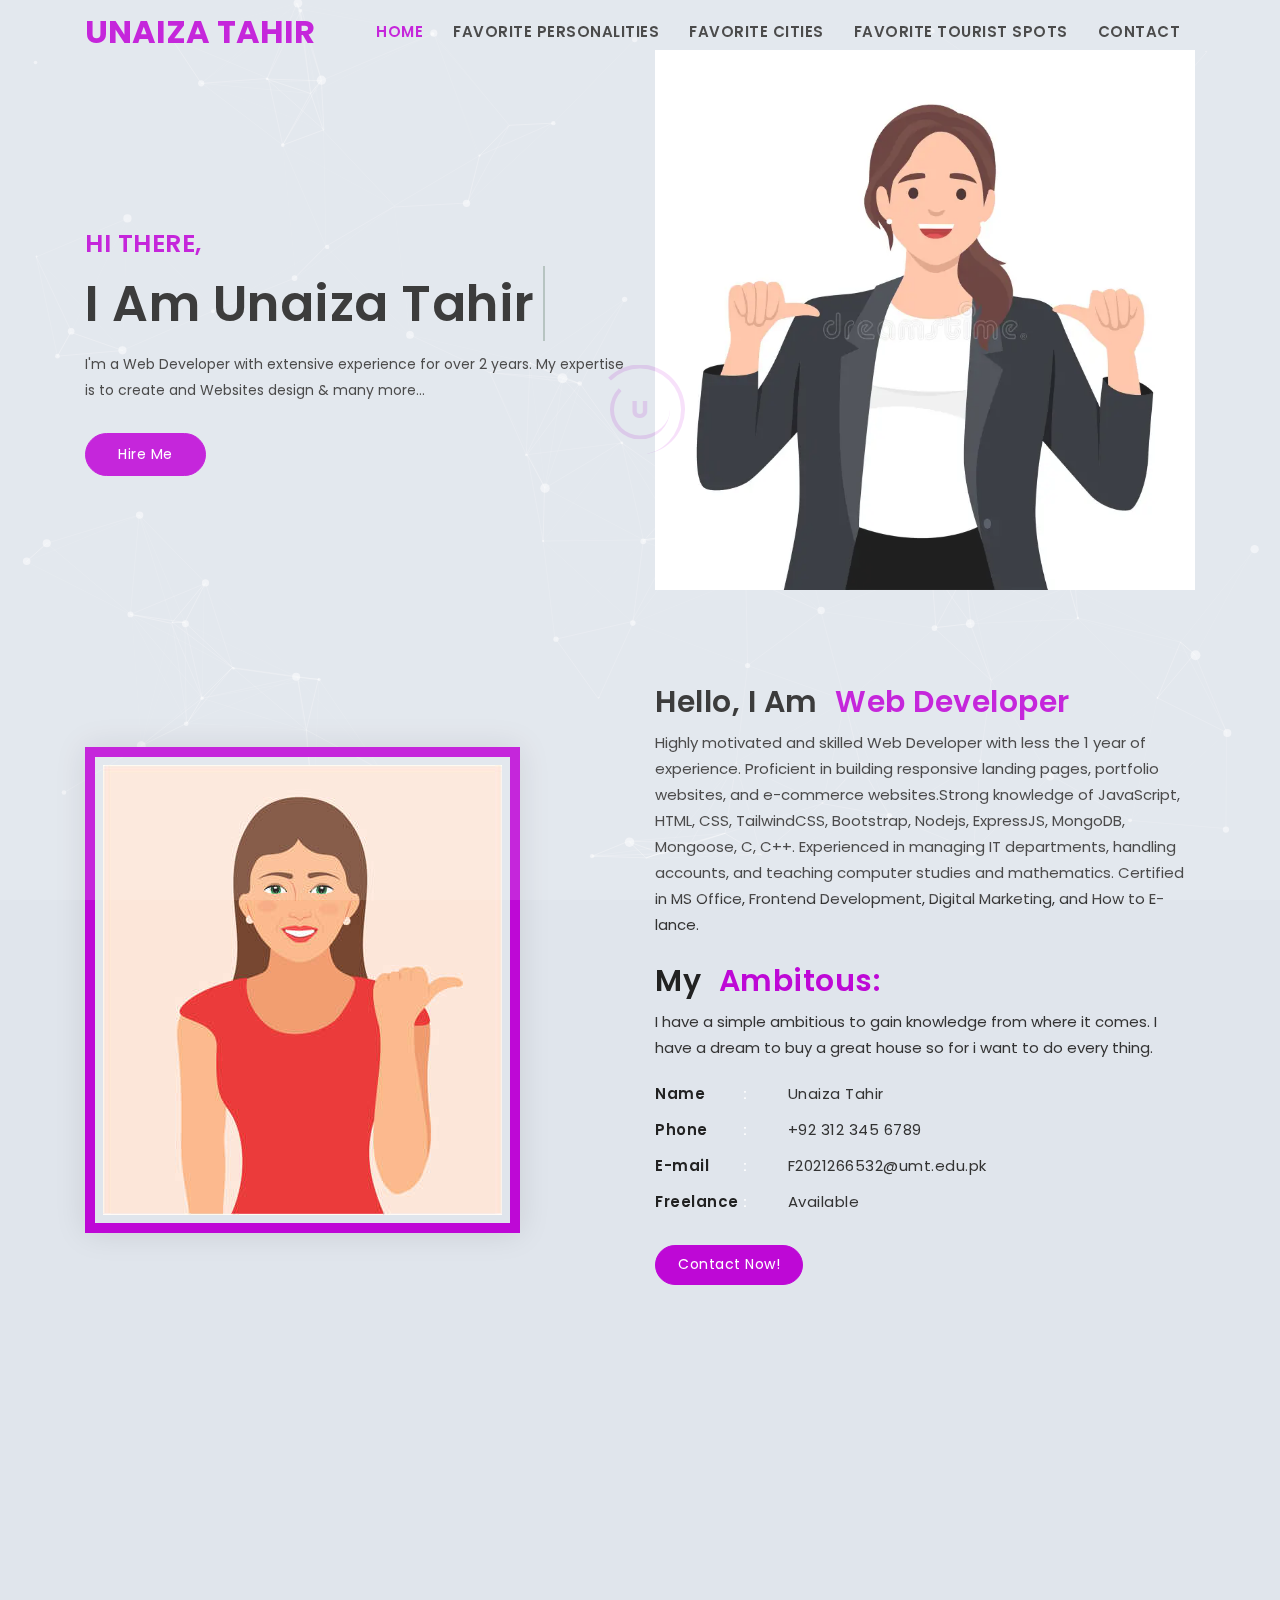
<file: index.html>
<!DOCTYPE html>
<html lang="en">

<head>
    <!-- Required meta tags -->
    <meta charset="utf-8">
    <meta name="viewport" content="width=device-width, initial-scale=1, shrink-to-fit=no">

    <title>Unaiza Tahir - Personal Portfolio</title>
    <link href="https://fonts.googleapis.com/css?family=Poppins:300i,400,400i,500,600,700,800" rel="stylesheet">
    <!-- Bootstrap CSS -->
    <link rel="stylesheet" type="text/css" href="assets/css/bootstrap.min.css">

    <!--Favicon for this site -->
    <link rel="icon" href="assets/img/favicon.jpg" />

    <!-- Fonts -->
    <link rel="stylesheet" type="text/css" href="assets/fonts/font-awesome.min.css">

    <!-- Icon -->
    <link rel="stylesheet" type="text/css" href="assets/fonts/simple-line-icons.css">

    <!-- Main Style -->
    <link rel="stylesheet" type="text/css" href="assets/css/main.css">
<link href="https://cdnjs.cloudflare.com/ajax/libs/font-awesome/6.0.0-beta3/css/all.min.css" rel="stylesheet">
</head>

<body data-spy="scroll" data-offset="80">

    <!-- START PRELOADER -->
    <div class="preloader">
        <div class="loader">
            <div class="loader-outter"></div>
            <div class="loader-inner"></div>

            <span>U</span>
        </div>
    </div>
    <!-- END PRELOADER -->

    <!-- START NAVBAR -->
    <nav class="navbar navbar-toggleable-sm fixed-top navbar-light bg-faded site-navigation">
        <div class="container">
            <a class="navbar-brand" href="index.html">
                <p>Unaiza Tahir</p>
            </a>
            <button class="navbar-toggler" type="button" data-toggle="collapse" data-target="#navbarCollapse"
                aria-controls="navbarCollapse" aria-expanded="false" aria-label="Toggle navigation">
                <span class="navbar-toggler-icon"></span>
            </button>
            <div class="collapse navbar-collapse justify-content-end" id="navbarCollapse">
                <ul class="navbar-nav">
                    <li class="nav-item"><a class="nav-link active" href="#">Home</a></li>
                    <li class="nav-item"><a class="nav-link" href="favourite-personalities.html">Favorite
                            Personalities</a></li>
                    <li class="nav-item"><a class="nav-link" href="cities.html">Favorite Cities</a></li>
                    <li class="nav-item"><a class="nav-link" href="tourist-spots.html">Favorite Tourist Spots</a></li>
                    <li class="nav-item"><a class="nav-link" href="contact.html">Contact</a></li>
                </ul>
            </div>
        </div>
    </nav>
    <!-- END NAVBAR -->

    <!-- Hero Area Start -->
    <section id="home" class="gray_bg">
        <div id="particles-js"></div>
        <div class="container">
            <div class="row">
                <div class="col-lg-6 col-md-6">
                    <div class="banner_content">
                        <h3>Hi There,</h3>
                        <h1 class="cd-headline clip">
                            <span class="fw_600">I Am</span>
                            <span class="cd-words-wrapper">
                                <b class="is-visible fw_600">Unaiza Tahir</b>
                                <b class="fw_600">Web Designer</b>
                                <b class="fw_600">Web Developer</b>
                            </span>
                        </h1>
                        <p>I'm a Web Developer with extensive experience for over 2 years. My expertise is to create and
                            Websites design & many more...</p>
                        <a href="#" class="btn btn-secondary banner_btn">Hire Me</a>
                    </div>
                </div>
                <div class="col-lg-6 col-md-6">
                    <div class="banner-images">
                        <img src="assets/img/banner.webp" alt="" />
                    </div>
                </div>
            </div>
        </div>

    </section>
    <!-- Hero Area End -->

    <!-- About Section Start -->
    <section id="about" class="gray_bg section-padding about-area ptb-100">
        <div class="container">
            <div class="row align-items-center">
                <div class="col-lg-6 col-md-12">
                    <div class="about-image wow fadeInLeft">
                        <img src="assets/img/about.jpg" alt="image">
                    </div>
                </div>

                <div class="col-lg-6 col-md-12">
                    <div class="about-content wow fadeInRight">
                        <h3>Hello, I Am <span>Web Developer</span></h3>
                        <p>Highly motivated and skilled Web Developer with less the 1 year of experience. Proficient in
                        building responsive landing pages, portfolio websites, and e-commerce websites.Strong knowledge of
                        JavaScript, HTML, CSS, TailwindCSS, Bootstrap, Nodejs, ExpressJS, MongoDB, Mongoose, C, C++.
                        Experienced in managing IT departments, handling accounts, and teaching computer studies and
                        mathematics. Certified in MS Office, Frontend Development, Digital Marketing, and How to
                        E-lance. 
                            </p>
                            <br>
                        <h3>My <span>Ambitous:</span></h3>
                        <p>I have a simple ambitious to gain knowledge from where it comes. I have a dream to buy a great house so for i want to do every thing.
                        </p>
                        <div class="about-profile">
                            <ul class="admin-profile">
                                <li><span class="pro-title"> Name </span> <span class="pro-detail">Unaiza Tahir</span>
                                </li>
                                <li><span class="pro-title"> Phone </span> <span class="pro-detail">+92 312 345 6789</span></li>
                                <li><span class="pro-title"> E-mail </span> <span
                                        class="pro-detail">F2021266532@umt.edu.pk</span></li>
                                <li><span class="pro-title"> Freelance </span> <span class="pro-detail">Available</span>
                                </li>
                            </ul>
                        </div>
                        <a href="contact.html" class="btn btn-secondary about_btn">Contact Now!</a>
                    </div>
                </div>
            </div>
        </div>
    </section>
    <!-- About Section End -->


    <!-- Services Section Start -->
    <section id="services" class="gray_bg services section-padding">
        <h2 class="section-title wow flipInX" data-wow-delay="0.4s">My <span>Services</span></h2>
        <div class="container">
            <div class="row">
                <!-- Services item -->
                <div class="col-lg-4 col-md-6 col-xs-12">
                    <div class="services-item wow fadeInDown" data-wow-delay="0.3s">
                        <div class="icon">
                            <img src="assets/img/service/icon-responsive.svg">
                        </div>
                        <div class="services-content">
                            <h3><a href="#">Web Design</a></h3>
                            <p>Lorem ipsum dolor sit amet, consectetur adipiscing elit. Sed venenatis lectus tortor et
                                congue felis laoreet ac</p>
                        </div>
                    </div>
                </div>
                <!-- Services item -->
                <div class="col-lg-4 col-md-6 col-xs-12">
                    <div class="services-item wow fadeInDown" data-wow-delay="0.6s">
                        <div class="icon">
                            <img src="assets/img/service/icon-email.svg">
                        </div>
                        <div class="services-content">
                            <h3><a href="#">Development</a></h3>
                            <p>Lorem ipsum dolor sit amet, consectetur adipiscing elit. Sed venenatis lectus tortor et
                                congue felis laoreet ac</p>
                        </div>
                    </div>
                </div>
                <!-- Services item -->
                <div class="col-lg-4 col-md-6 col-xs-12">
                    <div class="services-item wow fadeInDown" data-wow-delay="0.9s">
                        <div class="icon">
                            <img src="assets/img/service/icon-lock.svg">
                        </div>
                        <div class="services-content">
                            <h3><a href="#">Graphic Design</a></h3>
                            <p>Lorem ipsum dolor sit amet, consectetur adipiscing elit. Sed venenatis lectus tortor et
                                congue felis laoreet ac</p>
                        </div>
                    </div>
                </div>
                <!-- Services item -->
                <div class="col-lg-4 col-md-6 col-xs-12">
                    <div class="services-item wow fadeInLeft" data-wow-delay="0.9s">
                        <div class="icon">
                            <img src="assets/img/service/icon-easy.svg">
                        </div>
                        <div class="services-content">
                            <h3><a href="#">Responsive Design</a></h3>
                            <p>Lorem ipsum dolor sit amet, consectetur adipiscing elit. Sed venenatis lectus tortor et
                                congue felis laoreet ac</p>
                        </div>
                    </div>
                </div>
                <!-- Services item -->
                <div class="col-lg-4 col-md-6 col-xs-12">
                    <div class="services-item wow fadeInUp" data-wow-delay="0.9s">
                        <div class="icon">
                            <img src="assets/img/service/service-icon-bg.svg">
                        </div>
                        <div class="services-content">
                            <h3><a href="#">Marketing</a></h3>
                            <p>Lorem ipsum dolor sit amet, consectetur adipiscing elit. Sed venenatis lectus tortor et
                                congue felis laoreet ac</p>
                        </div>
                    </div>
                </div>
                <!-- Services item -->
                <div class="col-lg-4 col-md-6 col-xs-12">
                    <div class="services-item wow fadeInRight" data-wow-delay="0.9s">
                        <div class="icon">
                            <img src="assets/img/service/icon-responsive.svg">
                        </div>
                        <div class="services-content">
                            <h3><a href="#">Support</a></h3>
                            <p>Lorem ipsum dolor sit amet, consectetur adipiscing elit. Sed venenatis lectus tortor et
                                congue felis laoreet ac</p>
                        </div>
                    </div>
                </div>
            </div>
        </div>
    </section>
    <!-- Services Section End -->


    <!-- Footer Section Start -->
    <footer class="footer-area">
        <div class="container">
                    <section class=" footer-text text-center wow fadeInDown mb-4">
                        <!-- Facebook -->
                        <a class="btn btn-outline-light btn-floating m-1" href="#!" role="button">
                            <i class="fab fa-facebook-f"></i>
                        </a>
                    
                        <!-- Twitter -->
                        <a class="btn btn-outline-light btn-floating m-1" href="#!" role="button">
                            <i class="fab fa-twitter"></i>
                        </a>
                    
                        <!-- Google -->
                        <a class="btn btn-outline-light btn-floating m-1" href="#!" role="button">
                            <i class="fab fa-google"></i>
                        </a>
                    
                        <!-- Instagram -->
                        <a class="btn btn-outline-light btn-floating m-1" href="#!" role="button">
                            <i class="fab fa-instagram"></i>
                        </a>
                    
                        <!-- LinkedIn -->
                        <a class="btn btn-outline-light btn-floating m-1" href="#!" role="button">
                            <i class="fab fa-linkedin-in"></i>
                        </a>
                    
                        <!-- GitHub -->
                        <a class="btn btn-outline-light btn-floating m-1" href="#!" role="button">
                            <i class="fab fa-github"></i>
                        </a>
                    </section>
                    <!-- Section: Social media -->
                
                    <!-- Grid container -->

            <div class="row">
                <div class="col-lg-12">
                    <div class="footer-text text-center wow fadeInDown" data-wow-delay="0.3s">
                        <p>Copyright © 2024 Unaiza Tahir | All Rights Reserved</p>
                    </div>
                </div>
            </div>
        </div>
    </footer>
    <!-- Footer Section End -->

    <!-- Go to Top Link -->
    <a href="#" class="back-to-top">
        <i class="fa fa-arrow-up"></i>
    </a>

    <!-- jQuery first, then Popper.js, then Bootstrap JS -->
    <script src="assets/js/jquery-min.js"></script>
    <script src="assets/js/popper.min.js"></script>
    <script src="assets/js/bootstrap.min.js"></script>
    <script src="assets/js/modernizr-2.8.3.min.js"></script>
    <script src="assets/js/particles.min.js"></script>
    <script src="assets/js/app.js"></script>
    <script src="assets/js/jquery.nav.js"></script>
    <script src="assets/js/smooth-scroll.js"></script>
    <script src="assets/js/owl.carousel.min.js"></script>
    <script src="assets/js/jquery.mixitup.js"></script>
    <script src="assets/js/animated-headline.js"></script>
    <script src="assets/js/jquery.counterup.min.js"></script>
    <script src="assets/js/waypoints.min.js"></script>
    <script src="assets/js/wow.js"></script>
    <script src="assets/js/jquery.easing.min.js"></script>
    <script src="assets/js/nivo-lightbox.js"></script>
    <script src="assets/js/form-contact.js"></script>
    <script src="assets/js/main.js"></script>

</body>

</html>
</file>
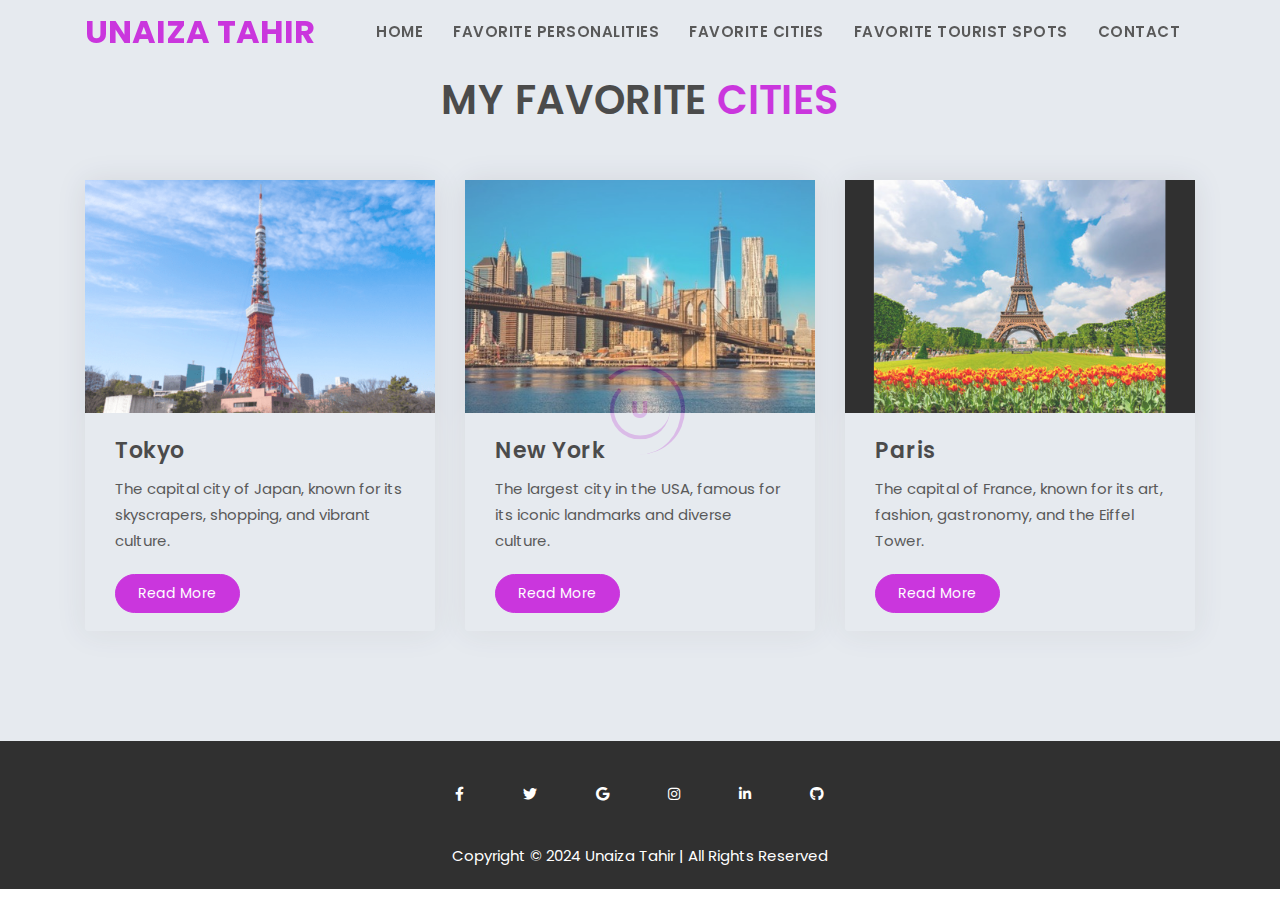
<file: cities.html>
<!DOCTYPE html>
<html lang="en">

<head>
    <!-- Required meta tags -->
    <meta charset="utf-8">
    <meta name="viewport" content="width=device-width, initial-scale=1, shrink-to-fit=no">

    <title>My Favorite Cities</title>
    <link href="https://fonts.googleapis.com/css?family=Poppins:300i,400,400i,500,600,700,800" rel="stylesheet">
    <!-- Bootstrap CSS -->
    <link rel="stylesheet" type="text/css" href="assets/css/bootstrap.min.css">

    <!--Favicon for this site -->
    <link rel="icon" href="assets/img/favicon.jpg" />

    <!-- Fonts -->
    <link rel="stylesheet" type="text/css" href="assets/fonts/font-awesome.min.css">

    <!-- Icon -->
    <link rel="stylesheet" type="text/css" href="assets/fonts/simple-line-icons.css">
    <link href="https://cdnjs.cloudflare.com/ajax/libs/font-awesome/6.0.0-beta3/css/all.min.css" rel="stylesheet">
    <!-- Main Style -->
    <link rel="stylesheet" type="text/css" href="assets/css/main.css">

</head>

<body data-spy="scroll" data-offset="80">

    <!-- START PRELOADER -->
    <div class="preloader">
        <div class="loader">
            <div class="loader-outter"></div>
            <div class="loader-inner"></div>

            <span>U</span>
        </div>
    </div>
    <!-- END PRELOADER -->

    <!-- START NAVBAR -->
    <nav class="navbar navbar-toggleable-sm fixed-top navbar-light bg-faded site-navigation">
        <div class="container">
            <a class="navbar-brand" href="index.html">
                <p>Unaiza Tahir</p>
            </a>
            <button class="navbar-toggler" type="button" data-toggle="collapse" data-target="#navbarCollapse"
                aria-controls="navbarCollapse" aria-expanded="false"aria-label="Toggle navigation">
                <span class="navbar-toggler-icon"></span>
            </button>
            <div class="collapse navbar-collapse justify-content-end" id="navbarCollapse">
                <ul class="navbar-nav">
                    <li class="nav-item"><a class="nav-link" href="index.html">Home</a></li>
                    <li class="nav-item"><a class="nav-link" href="favourite-personalities.html">Favorite Personalities</a></li>
                    <li class="nav-item"><a class="nav-link active" href="cities.html">Favorite Cities</a></li>
                    <li class="nav-item"><a class="nav-link" href="tourist-spots.html">Favorite Tourist Spots</a></li>
                    <li class="nav-item"><a class="nav-link" href="contact.html">Contact</a></li>
                </ul>
            </div>
        </div>
    </nav>
    <!-- END NAVBAR -->

    <!-- START My Favorite Personalities -->
    <div id="blog" class="gray_bg blog-area section-padding">
        <h2 class="section-title wow flipInX" data-wow-delay="0.4s">My Favorite <span>Cities</span></h2>
        <div class="container">
            <div class="row">
                <div class="col-lg-4 col-md-4 col-xs-12">
                    <div class="single_blog wow fadeInLeft">
                        <div class="blog-thumb">
                            <div class="blog-image">
                                <a href="#"><img src="assets/img/cities/tokyo.png" class="img-responsive" alt="" /></a>
                            </div>
                            <div class="blog-info">
                                <a href="#">
                                    <h4>Tokyo</h4>
                                </a>
                                <p>The capital city of Japan, known for its skyscrapers, shopping, and vibrant culture.</p>
                                <a href="#" class="btn blog_btn btn-secondary">Read More</a>
                            </div>
                        </div>
                    </div>
                </div>
                <div class="col-lg-4 col-md-4 col-xs-12">
                    <div class="single_blog wow fadeInUp">
                        <div class="blog-thumb">
                            <div class="blog-image">
                                <a href="#"><img src="assets/img/cities/new-york.jpg" class="img-responsive" alt="" /></a>
                            </div>
                            <div class="blog-info">
                                <a href="#">
                                    <h4>New York
                                    </h4>
                                </a>
                                <p>The largest city in the USA, famous for its iconic landmarks and diverse culture.</p>
                                <a href="#" class="btn blog_btn btn-secondary">Read More</a>
                            </div>
                        </div>
                    </div>
                </div>
                <div class="col-lg-4 col-md-4 col-xs-12">
                    <div class="single_blog wow fadeInRight">
                        <div class="blog-thumb">
                            <div class="blog-image">
                                <a href="#"><img src="assets/img/cities/paris.jpg" class="img-responsive" alt="" /></a>
                            </div>
                            <div class="blog-info">
                                <a href="#">
                                    <h4>Paris</h4>
                                </a>
                                <p>The capital of France, known for its art, fashion, gastronomy, and the Eiffel Tower.</p>
                                <a href="#" class="btn blog_btn btn-secondary">Read More</a>
                            </div>
                        </div>
                    </div>
                </div>
            </div>
        </div><!--- END CONTAINER -->
    </div>
    <!-- END BLOG -->

    <footer class="footer-area">
        <div class="container">
            <section class=" footer-text text-center wow fadeInDown mb-4">
                <!-- Facebook -->
                <a class="btn btn-outline-light btn-floating m-1" href="#!" role="button">
                    <i class="fab fa-facebook-f"></i>
                </a>
    
                <!-- Twitter -->
                <a class="btn btn-outline-light btn-floating m-1" href="#!" role="button">
                    <i class="fab fa-twitter"></i>
                </a>
    
                <!-- Google -->
                <a class="btn btn-outline-light btn-floating m-1" href="#!" role="button">
                    <i class="fab fa-google"></i>
                </a>
    
                <!-- Instagram -->
                <a class="btn btn-outline-light btn-floating m-1" href="#!" role="button">
                    <i class="fab fa-instagram"></i>
                </a>
    
                <!-- LinkedIn -->
                <a class="btn btn-outline-light btn-floating m-1" href="#!" role="button">
                    <i class="fab fa-linkedin-in"></i>
                </a>
    
                <!-- GitHub -->
                <a class="btn btn-outline-light btn-floating m-1" href="#!" role="button">
                    <i class="fab fa-github"></i>
                </a>
            </section>
            <!-- Section: Social media -->
    
            <!-- Grid container -->
    
            <div class="row">
                <div class="col-lg-12">
                    <div class="footer-text text-center wow fadeInDown" data-wow-delay="0.3s">
                        <p>Copyright © 2024 Unaiza Tahir | All Rights Reserved</p>
                    </div>
                </div>
            </div>
        </div>
    </footer>
    <!-- Go to Top Link -->
    <a href="#" class="back-to-top">
        <i class="fa fa-arrow-up"></i>
    </a>

    <!-- jQuery first, then Popper.js, then Bootstrap JS -->
    <script src="assets/js/jquery-min.js"></script>
    <script src="assets/js/popper.min.js"></script>
    <script src="assets/js/bootstrap.min.js"></script>
    <script src="assets/js/modernizr-2.8.3.min.js"></script>
    <script src="assets/js/particles.min.js"></script>
    <script src="assets/js/app.js"></script>
    <script src="assets/js/jquery.nav.js"></script>
    <script src="assets/js/smooth-scroll.js"></script>
    <script src="assets/js/owl.carousel.min.js"></script>
    <script src="assets/js/jquery.mixitup.js"></script>
    <script src="assets/js/animated-headline.js"></script>
    <script src="assets/js/jquery.counterup.min.js"></script>
    <script src="assets/js/waypoints.min.js"></script>
    <script src="assets/js/wow.js"></script>
    <script src="assets/js/jquery.easing.min.js"></script>
    <script src="assets/js/nivo-lightbox.js"></script>
    <script src="assets/js/form-contact.js"></script>
    <script src="assets/js/main.js"></script>

</body>

</html>
</file>
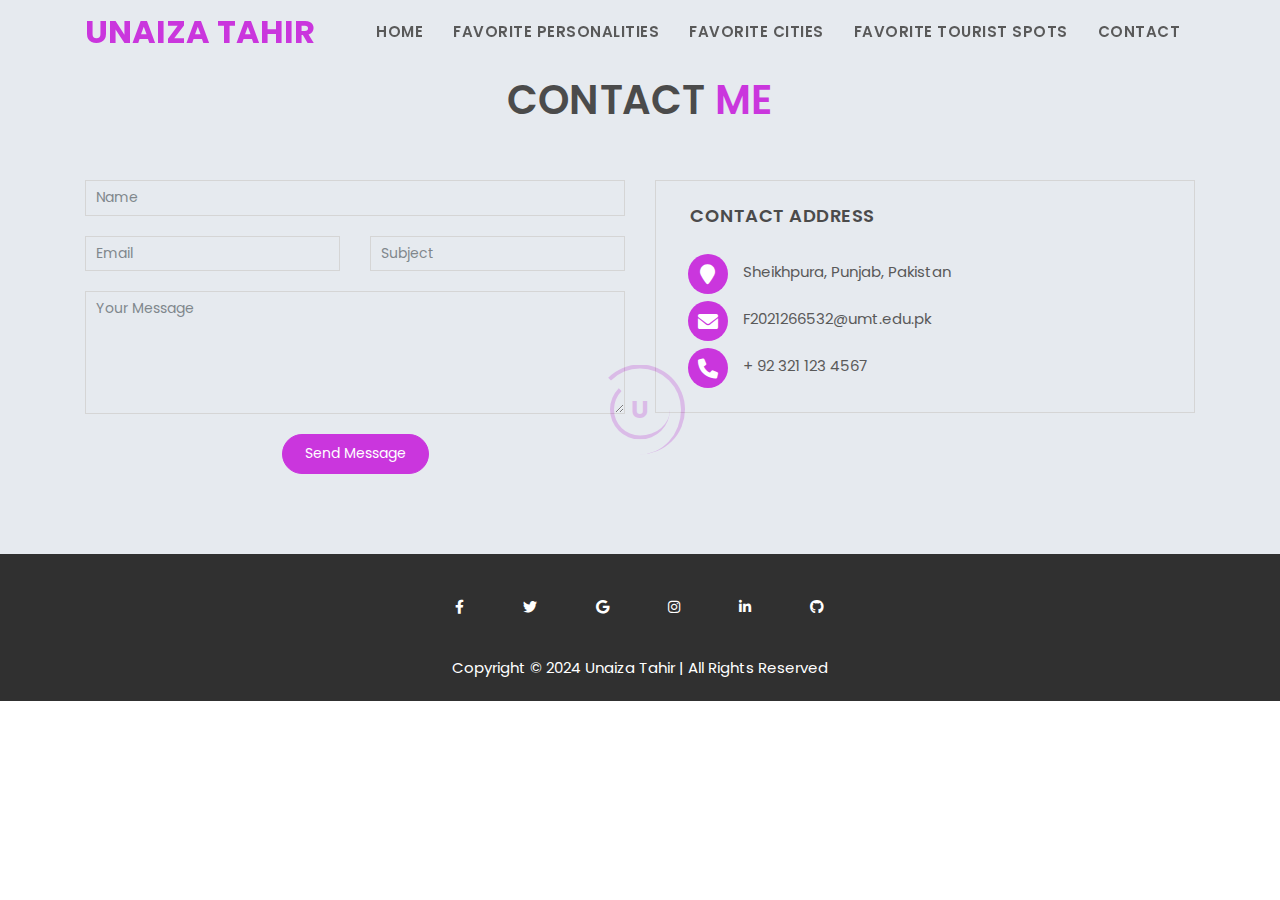
<file: contact.html>
<!DOCTYPE html>
<html lang="en">

<head>
    <!-- Required meta tags -->
    <meta charset="utf-8">
    <meta name="viewport" content="width=device-width, initial-scale=1, shrink-to-fit=no">

    <title>Unaiza Tahir - Personal Portfolio</title>
    <link href="https://fonts.googleapis.com/css?family=Poppins:300i,400,400i,500,600,700,800" rel="stylesheet">
    <!-- Bootstrap CSS -->
    <link rel="stylesheet" type="text/css" href="assets/css/bootstrap.min.css">

    <!--Favicon for this site -->
    <link rel="icon" href="assets/img/favicon.jpg" />

    <!-- Fonts -->
    <link rel="stylesheet" type="text/css" href="assets/fonts/font-awesome.min.css">

    <!-- Icon -->
    <link rel="stylesheet" type="text/css" href="assets/fonts/simple-line-icons.css">
    <link href="https://cdnjs.cloudflare.com/ajax/libs/font-awesome/6.0.0-beta3/css/all.min.css" rel="stylesheet">
    <!-- Main Style -->
    <link rel="stylesheet" type="text/css" href="assets/css/main.css">

</head>

<body data-spy="scroll" data-offset="80">

    <!-- START PRELOADER -->
    <div class="preloader">
        <div class="loader">
            <div class="loader-outter"></div>
            <div class="loader-inner"></div>

            <span>U</span>
        </div>
    </div>
    <!-- END PRELOADER -->

    <!-- START NAVBAR -->
    <nav class="navbar navbar-toggleable-sm fixed-top navbar-light bg-faded site-navigation">
        <div class="container">
            <a class="navbar-brand" href="index.html">
                <p>Unaiza Tahir</p>
            </a>
            <button class="navbar-toggler" type="button" data-toggle="collapse" data-target="#navbarCollapse"
                aria-controls="navbarCollapse" aria-expanded="false" aria-label="Toggle navigation">
                <span class="navbar-toggler-icon"></span>
            </button>
            <div class="collapse navbar-collapse justify-content-end" id="navbarCollapse">
                <ul class="navbar-nav">
                    <li class="nav-item"><a class="nav-link" href="index.html">Home</a></li>
                    <li class="nav-item"><a class="nav-link" href="favourite-personalities.html">Favorite
                            Personalities</a></li>
                    <li class="nav-item"><a class="nav-link" href="cities.html">Favorite Cities</a></li>
                    <li class="nav-item"><a class="nav-link" href="tourist-spots.html">Favorite Tourist Spots</a></li>
                    <li class="nav-item"><a class="nav-link active" href="contact.html">Contact</a></li>
                </ul>
            </div>
        </div>
    </nav>
    <!-- END NAVBAR -->


    <!-- Contact Section Start -->
    <section id="contact" class="gray_bg section-padding">
        <div class="contact-form">
            <div class="container">
                <h2 class="section-title wow flipInX" data-wow-delay="0.4s">Contact <span>Me</span></h2>
                <div class="row contact-form-area">
                    <div class="col-md-6 col-lg-6 col-sm-12">
                        <div class="contact_form wow fadeInLeft">
                            <form method="post" id="main_contact_form">
                                <div class="contact_input_area">
                                    <div id="success_fail_info"></div>
                                    <div class="row">
                                        <!-- Form Group -->
                                        <div class="col-12">
                                            <div class="form-group">
                                                <input type="text" name="name" class="form-control" placeholder="Name"
                                                    required="required">
                                            </div>
                                        </div>
                                        <!-- Form Group -->
                                        <div class="col-12 col-lg-6">
                                            <div class="form-group">
                                                <input type="email" name="email" class="form-control"
                                                    placeholder="Email" required="required">
                                            </div>
                                        </div>
                                        <!-- Form Group -->
                                        <div class="col-12 col-lg-6">
                                            <div class="form-group">
                                                <input type="text" name="subject" class="form-control"
                                                    placeholder="Subject" required="required">
                                            </div>
                                        </div>
                                        <!-- Form Group -->
                                        <div class="col-12">
                                            <div class="form-group">
                                                <textarea rows="6" name="message" class="form-control"
                                                    placeholder="Your Message" required="required"></textarea>
                                            </div>
                                        </div>
                                        <!-- Button -->
                                        <div class="col-12 text-center">
                                            <button type="submit" value="Send message" name="submit" id="submitButton"
                                                class="btn btn-secondary ct_btn" title="Submit Your Message!">Send
                                                Message</button>
                                        </div>
                                    </div>
                                </div>
                            </form>
                        </div>
                    </div>
                    <div class="col-md-6 col-lg-6 col-sm-12">
                        <div class="footer-right-area wow fadeInRight">
                            <h4>Contact Address</h4>
                            <div class="footer-right-contact">
                                <div class="single-contact">
                                    <div class="contact-icon">
                                        <i class="fa fa-map-marker"></i>
                                    </div>
                                    <p>Sheikhpura, Punjab, Pakistan</p>
                                </div>
                                <div class="single-contact">
                                    <div class="contact-icon">
                                        <i class="fa fa-envelope"></i>
                                    </div>
                                    <p><a href="#">F2021266532@umt.edu.pk</a></p>
                                    
                                </div>
                                <div class="single-contact">
                                    <div class="contact-icon">
                                        <i class="fa fa-phone"></i>
                                    </div>
                                    <p><a href="#">+ 92 321 123 4567</a></p>
                                </div>
                            </div>
                        </div>
                    </div>
                </div>
            </div>
        </div>
    </section>
    <!-- Contact Section End -->

<footer class="footer-area">
    <div class="container">
        <section class=" footer-text text-center wow fadeInDown mb-4">
            <!-- Facebook -->
            <a class="btn btn-outline-light btn-floating m-1" href="#!" role="button">
                <i class="fab fa-facebook-f"></i>
            </a>

            <!-- Twitter -->
            <a class="btn btn-outline-light btn-floating m-1" href="#!" role="button">
                <i class="fab fa-twitter"></i>
            </a>

            <!-- Google -->
            <a class="btn btn-outline-light btn-floating m-1" href="#!" role="button">
                <i class="fab fa-google"></i>
            </a>

            <!-- Instagram -->
            <a class="btn btn-outline-light btn-floating m-1" href="#!" role="button">
                <i class="fab fa-instagram"></i>
            </a>

            <!-- LinkedIn -->
            <a class="btn btn-outline-light btn-floating m-1" href="#!" role="button">
                <i class="fab fa-linkedin-in"></i>
            </a>

            <!-- GitHub -->
            <a class="btn btn-outline-light btn-floating m-1" href="#!" role="button">
                <i class="fab fa-github"></i>
            </a>
        </section>
        <!-- Section: Social media -->

        <!-- Grid container -->

        <div class="row">
            <div class="col-lg-12">
                <div class="footer-text text-center wow fadeInDown" data-wow-delay="0.3s">
                    <p>Copyright © 2024 Unaiza Tahir | All Rights Reserved</p>
                </div>
            </div>
        </div>
    </div>
</footer>

    <!-- Go to Top Link -->
    <a href="#" class="back-to-top">
        <i class="fa fa-arrow-up"></i>
    </a>

    <!-- jQuery first, then Popper.js, then Bootstrap JS -->
    <script src="assets/js/jquery-min.js"></script>
    <script src="assets/js/popper.min.js"></script>
    <script src="assets/js/bootstrap.min.js"></script>
    <script src="assets/js/modernizr-2.8.3.min.js"></script>
    <script src="assets/js/particles.min.js"></script>
    <script src="assets/js/app.js"></script>
    <script src="assets/js/jquery.nav.js"></script>
    <script src="assets/js/smooth-scroll.js"></script>
    <script src="assets/js/owl.carousel.min.js"></script>
    <script src="assets/js/jquery.mixitup.js"></script>
    <script src="assets/js/animated-headline.js"></script>
    <script src="assets/js/jquery.counterup.min.js"></script>
    <script src="assets/js/waypoints.min.js"></script>
    <script src="assets/js/wow.js"></script>
    <script src="assets/js/jquery.easing.min.js"></script>
    <script src="assets/js/nivo-lightbox.js"></script>
    <script src="assets/js/form-contact.js"></script>
    <script src="assets/js/main.js"></script>

</body>

</html>
</file>
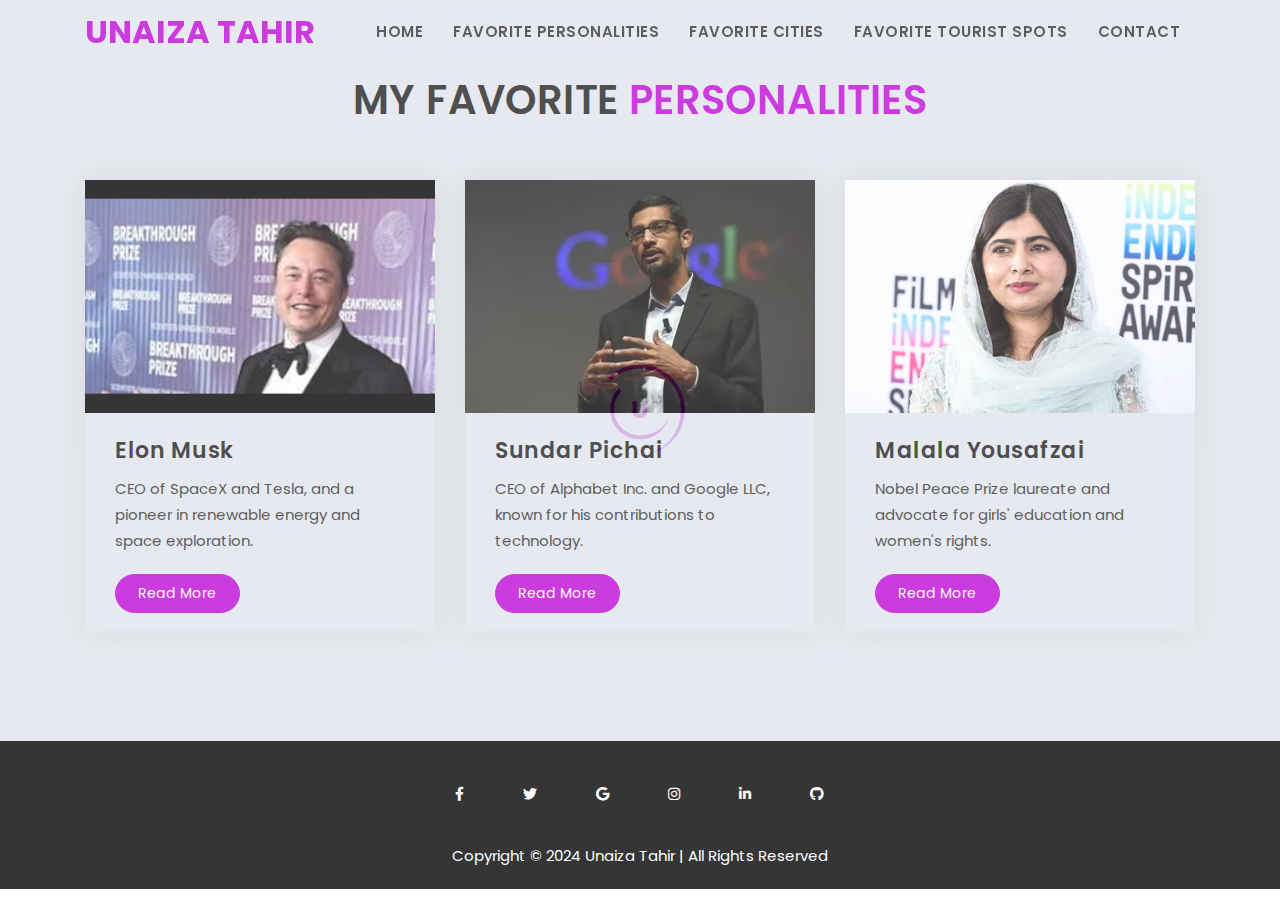
<file: favourite-personalities.html>
<!DOCTYPE html>
<html lang="en">

<head>
    <!-- Required meta tags -->
    <meta charset="utf-8">
    <meta name="viewport" content="width=device-width, initial-scale=1, shrink-to-fit=no">

    <title>My Favourite Personalities</title>
    <link href="https://fonts.googleapis.com/css?family=Poppins:300i,400,400i,500,600,700,800" rel="stylesheet">
    <!-- Bootstrap CSS -->
    <link rel="stylesheet" type="text/css" href="assets/css/bootstrap.min.css">

    <!--Favicon for this site -->
    <link rel="icon" href="assets/img/favicon.jpg" />

    <!-- Fonts -->
    <link rel="stylesheet" type="text/css" href="assets/fonts/font-awesome.min.css">

    <!-- Icon -->
    <link rel="stylesheet" type="text/css" href="assets/fonts/simple-line-icons.css">
    <link href="https://cdnjs.cloudflare.com/ajax/libs/font-awesome/6.0.0-beta3/css/all.min.css" rel="stylesheet">
    <!-- Main Style -->
    <link rel="stylesheet" type="text/css" href="assets/css/main.css">

</head>

<body data-spy="scroll" data-offset="80">

    <!-- START PRELOADER -->
    <div class="preloader">
        <div class="loader">
            <div class="loader-outter"></div>
            <div class="loader-inner"></div>

            <span>U</span>
        </div>
    </div>
    <!-- END PRELOADER -->

    <!-- START NAVBAR -->
    <nav class="navbar navbar-toggleable-sm fixed-top navbar-light bg-faded site-navigation">
        <div class="container">
            <a class="navbar-brand" href="index.html">
                <p>Unaiza Tahir</p>
            </a>
            <button class="navbar-toggler" type="button" data-toggle="collapse" data-target="#navbarCollapse"
                aria-controls="navbarCollapse" aria-expanded="false" aria-label="Toggle navigation">
                <span class="navbar-toggler-icon"></span>
            </button>
            <div class="collapse navbar-collapse justify-content-end" id="navbarCollapse">
                <ul class="navbar-nav">
                    <li class="nav-item"><a class="nav-link" href="index.html">Home</a></li>
                    <li class="nav-item"><a class="nav-link active" href="favourite-personalities.html">Favorite Personalities</a></li>
                    <li class="nav-item"><a class="nav-link" href="cities.html">Favorite Cities</a></li>
                    <li class="nav-item"><a class="nav-link" href="tourist-spots.html">Favorite Tourist Spots</a></li>
                    <li class="nav-item"><a class="nav-link" href="contact.html">Contact</a></li>
                </ul>
            </div>
        </div>
    </nav>
    <!-- END NAVBAR -->

    <!-- START My Favorite Personalities -->
    <div id="blog" class="gray_bg blog-area section-padding">
        <h2 class="section-title wow flipInX" data-wow-delay="0.4s">My Favorite <span>Personalities</span></h2>
        <div class="container">
            <div class="row">
                <div class="col-lg-4 col-md-4 col-xs-12">
                    <div class="single_blog wow fadeInLeft">
                        <div class="blog-thumb">
                            <div class="blog-image">
                                <a href="#"><img src="assets/img/personalities/elon-musk.jpg" class="img-responsive" alt="" /></a>
                            </div>
                            <div class="blog-info">
                                <a href="#">
                                    <h4>Elon Musk</h4>
                                </a>
                                <p>CEO of SpaceX and Tesla, and a pioneer in renewable energy and space exploration.</p>
                                <a href="#" class="btn blog_btn btn-secondary">Read More</a>
                            </div>
                        </div>
                    </div>
                </div>
                <div class="col-lg-4 col-md-4 col-xs-12">
                    <div class="single_blog wow fadeInUp">
                        <div class="blog-thumb">
                            <div class="blog-image">
                                <a href="#"><img src="assets/img/personalities/sundar.webp" class="img-responsive" alt="" /></a>
                            </div>
                            <div class="blog-info">
                                <a href="#">
                                    <h4>Sundar Pichai
                                    </h4>
                                </a>
                                <p>CEO of Alphabet Inc. and Google LLC, known for his contributions to technology.</p>
                                <a href="#" class="btn blog_btn btn-secondary">Read More</a>
                            </div>
                        </div>
                    </div>
                </div>
                <div class="col-lg-4 col-md-4 col-xs-12">
                    <div class="single_blog wow fadeInRight">
                        <div class="blog-thumb">
                            <div class="blog-image">
                                <a href="#"><img src="assets/img/personalities/malala.jpg" class="img-responsive" alt="" /></a>
                            </div>
                            <div class="blog-info">
                                <a href="#">
                                    <h4>Malala Yousafzai
                                    </h4>
                                </a>
                                <p>Nobel Peace Prize laureate and advocate for girls' education and women's rights.</p>
                                <a href="#" class="btn blog_btn btn-secondary">Read More</a>
                            </div>
                        </div>
                    </div>
                </div>
            </div>
        </div><!--- END CONTAINER -->
    </div>
    <!-- END BLOG -->

    <footer class="footer-area">
        <div class="container">
            <section class=" footer-text text-center wow fadeInDown mb-4">
                <!-- Facebook -->
                <a class="btn btn-outline-light btn-floating m-1" href="#!" role="button">
                    <i class="fab fa-facebook-f"></i>
                </a>
    
                <!-- Twitter -->
                <a class="btn btn-outline-light btn-floating m-1" href="#!" role="button">
                    <i class="fab fa-twitter"></i>
                </a>
    
                <!-- Google -->
                <a class="btn btn-outline-light btn-floating m-1" href="#!" role="button">
                    <i class="fab fa-google"></i>
                </a>
    
                <!-- Instagram -->
                <a class="btn btn-outline-light btn-floating m-1" href="#!" role="button">
                    <i class="fab fa-instagram"></i>
                </a>
    
                <!-- LinkedIn -->
                <a class="btn btn-outline-light btn-floating m-1" href="#!" role="button">
                    <i class="fab fa-linkedin-in"></i>
                </a>
    
                <!-- GitHub -->
                <a class="btn btn-outline-light btn-floating m-1" href="#!" role="button">
                    <i class="fab fa-github"></i>
                </a>
            </section>
            <!-- Section: Social media -->
    
            <!-- Grid container -->
    
            <div class="row">
                <div class="col-lg-12">
                    <div class="footer-text text-center wow fadeInDown" data-wow-delay="0.3s">
                        <p>Copyright © 2024 Unaiza Tahir | All Rights Reserved</p>
                    </div>
                </div>
            </div>
        </div>
    </footer>
    <!-- Go to Top Link -->
    <a href="#" class="back-to-top">
        <i class="fa fa-arrow-up"></i>
    </a>

    <!-- jQuery first, then Popper.js, then Bootstrap JS -->
    <script src="assets/js/jquery-min.js"></script>
    <script src="assets/js/popper.min.js"></script>
    <script src="assets/js/bootstrap.min.js"></script>
    <script src="assets/js/modernizr-2.8.3.min.js"></script>
    <script src="assets/js/particles.min.js"></script>
    <script src="assets/js/app.js"></script>
    <script src="assets/js/jquery.nav.js"></script>
    <script src="assets/js/smooth-scroll.js"></script>
    <script src="assets/js/owl.carousel.min.js"></script>
    <script src="assets/js/jquery.mixitup.js"></script>
    <script src="assets/js/animated-headline.js"></script>
    <script src="assets/js/jquery.counterup.min.js"></script>
    <script src="assets/js/waypoints.min.js"></script>
    <script src="assets/js/wow.js"></script>
    <script src="assets/js/jquery.easing.min.js"></script>
    <script src="assets/js/nivo-lightbox.js"></script>
    <script src="assets/js/form-contact.js"></script>
    <script src="assets/js/main.js"></script>

</body>

</html>
</file>
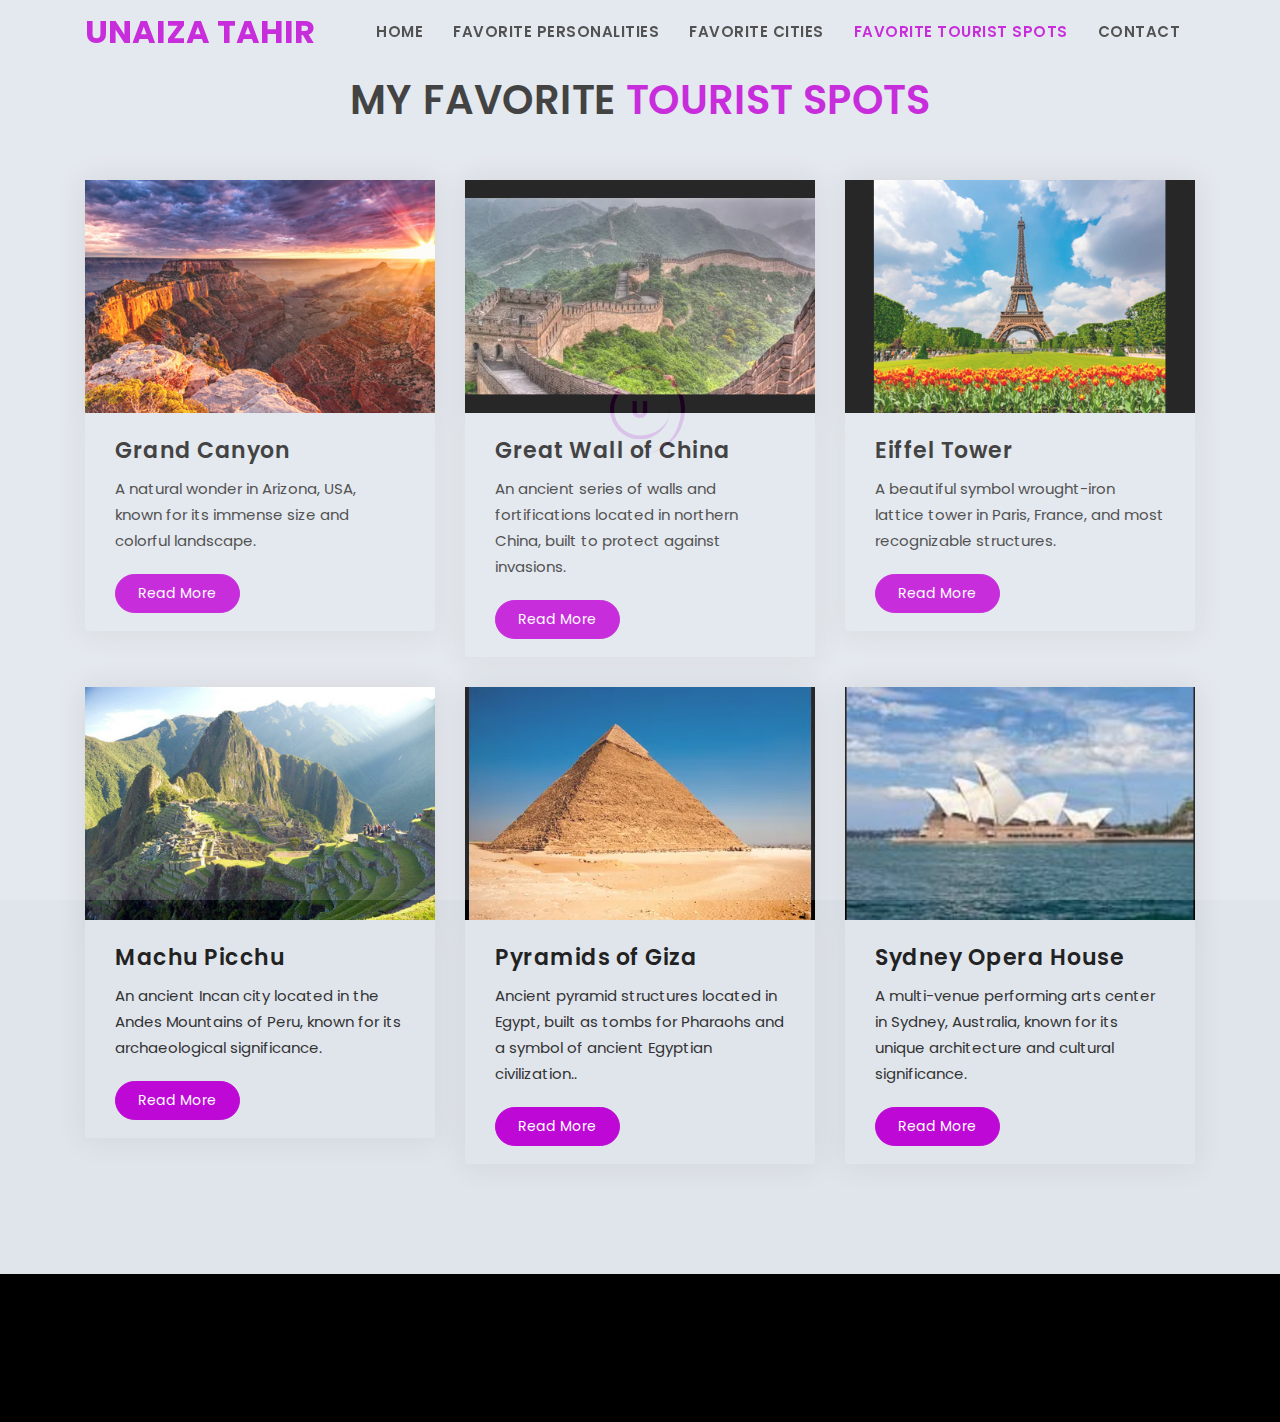
<file: tourist-spots.html>
<!DOCTYPE html>
<html lang="en">

<head>
    <!-- Required meta tags -->
    <meta charset="utf-8">
    <meta name="viewport" content="width=device-width, initial-scale=1, shrink-to-fit=no">

    <title>My Favorite Tourist Spots</title>
    <link href="https://fonts.googleapis.com/css?family=Poppins:300i,400,400i,500,600,700,800" rel="stylesheet">
    <!-- Bootstrap CSS -->
    <link rel="stylesheet" type="text/css" href="assets/css/bootstrap.min.css">

    <!--Favicon for this site -->
    <link rel="icon" href="assets/img/favicon.jpg" />

    <!-- Fonts -->
    <link rel="stylesheet" type="text/css" href="assets/fonts/font-awesome.min.css">

    <!-- Icon -->
    <link rel="stylesheet" type="text/css" href="assets/fonts/simple-line-icons.css">

    <!-- Main Style -->
    <link rel="stylesheet" type="text/css" href="assets/css/main.css">

</head>

<body data-spy="scroll" data-offset="80">

    <!-- START PRELOADER -->
    <div class="preloader">
        <div class="loader">
            <div class="loader-outter"></div>
            <div class="loader-inner"></div>

            <span>U</span>
        </div>
    </div>
    <!-- END PRELOADER -->

    <!-- START NAVBAR -->
    <nav class="navbar navbar-toggleable-sm fixed-top navbar-light bg-faded site-navigation">
        <div class="container">
            <a class="navbar-brand" href="index.html">
                <p>Unaiza Tahir</p>
            </a>
            <button class="navbar-toggler" type="button" data-toggle="collapse" data-target="#navbarCollapse"
                aria-controls="navbarCollapse" aria-expanded="false" aria-label="Toggle navigation">
                <span class="navbar-toggler-icon"></span>
            </button>
            <div class="collapse navbar-collapse justify-content-end" id="navbarCollapse">
                <ul class="navbar-nav">
                    <li class="nav-item"><a class="nav-link" href="index.html">Home</a></li>
                    <li class="nav-item"><a class="nav-link" href="favourite-personalities.html">Favorite Personalities</a></li>
                    <li class="nav-item"><a class="nav-link" href="cities.html">Favorite Cities</a></li>
                    <li class="nav-item"><a class="nav-link active" href="tourist-spots.html">Favorite Tourist Spots</a></li>
                    <li class="nav-item"><a class="nav-link" href="contact.html">Contact</a></li>
                </ul>
            </div>
        </div>
    </nav>
    <!-- END NAVBAR -->

    <!-- START My Favorite Personalities -->
    <div id="blog" class="gray_bg blog-area section-padding">
        <h2 class="section-title wow flipInX" data-wow-delay="0.4s">My Favorite <span>Tourist Spots</span></h2>
        <div class="container">
            <div class="row">
                <div class="col-lg-4 col-md-4 col-xs-12">
                    <div class="single_blog wow fadeInLeft">
                        <div class="blog-thumb">
                            <div class="blog-image">
                                <a href="#"><img src="assets/img/spots/Grand-Canyon.jpg" class="img-responsive" alt="" /></a>
                            </div>
                            <div class="blog-info">
                                <a href="#">
                                    <h4>Grand Canyon
                                    </h4>
                                </a>
                                <p>A natural wonder in Arizona, USA, known for its immense size and colorful landscape.</p>
                                <a href="#" class="btn blog_btn btn-secondary">Read More</a>
                            </div>
                        </div>
                    </div>
                </div>
                <div class="col-lg-4 col-md-4 col-xs-12">
                    <div class="single_blog wow fadeInUp">
                        <div class="blog-thumb">
                            <div class="blog-image">
                                <a href="#"><img src="assets/img/spots/Great-Wall-of-China.webp" class="img-responsive" alt="" /></a>
                            </div>
                            <div class="blog-info">
                                <a href="#">
                                    <h4>Great Wall of China
                                    </h4>
                                </a>
                                <p>An ancient series of walls and fortifications located in northern China, built to protect against invasions.</p>
                                <a href="#" class="btn blog_btn btn-secondary">Read More</a>
                            </div>
                        </div>
                    </div>
                </div>
                <div class="col-lg-4 col-md-4 col-xs-12">
                    <div class="single_blog wow fadeInRight">
                        <div class="blog-thumb">
                            <div class="blog-image">
                                <a href="#"><img src="assets/img/spots/paris.jpg" class="img-responsive" alt="" /></a>
                            </div>
                            <div class="blog-info">
                                <a href="#">
                                    <h4>Eiffel Tower
                                    </h4>
                                </a>
                                <p>A beautiful symbol wrought-iron lattice tower in Paris, France, and most recognizable structures.</p>
                                <a href="#" class="btn blog_btn btn-secondary">Read More</a>
                            </div>
                        </div>
                    </div>
                </div>
            </div>
                <div class="row">
                    <div class="col-lg-4 col-md-4 col-xs-12">
                        <div class="single_blog wow fadeInLeft">
                            <div class="blog-thumb">
                                <div class="blog-image">
                                    <a href="#"><img src="assets/img/spots/Machu-Picchu.jpg" class="img-responsive" alt="" /></a>
                                </div>
                                <div class="blog-info">
                                    <a href="#">
                                        <h4>Machu Picchu</h4>
                                    </a>
                                    <p>An ancient Incan city located in the Andes Mountains of Peru, known for its archaeological significance.</p>
                                    <a href="#" class="btn blog_btn btn-secondary">Read More</a>
                                </div>
                            </div>
                        </div>
                    </div>
                    <div class="col-lg-4 col-md-4 col-xs-12">
                        <div class="single_blog wow fadeInUp">
                            <div class="blog-thumb">
                                <div class="blog-image">
                                    <a href="#"><img src="assets/img/spots/Pyramid-of-Khafre-Giza-Egypt.webp" class="img-responsive" alt="" /></a>
                                </div>
                                <div class="blog-info">
                                    <a href="#">
                                        <h4>Pyramids of Giza
                                        </h4>
                                    </a>
                                    <p>Ancient pyramid structures located in Egypt, built as tombs for Pharaohs and a symbol of ancient Egyptian civilization..</p>
                                    <a href="#" class="btn blog_btn btn-secondary">Read More</a>
                                </div>
                            </div>
                        </div>
                    </div>
                    <div class="col-lg-4 col-md-4 col-xs-12">
                        <div class="single_blog wow fadeInRight">
                            <div class="blog-thumb">
                                <div class="blog-image">
                                    <a href="#"><img src="assets/img/spots/sydney.jpg" class="img-responsive" alt="" /></a>
                                </div>
                                <div class="blog-info">
                                    <a href="#">
                                        <h4>Sydney Opera House
                                        </h4>
                                    </a>
                                    <p>A multi-venue performing arts center in Sydney, Australia, known for its unique architecture and cultural significance.</p>
                                    <a href="#" class="btn blog_btn btn-secondary">Read More</a>
                                </div>
                            </div>
                        </div>
                    </div>
                </div>
        </div><!--- END CONTAINER -->
    </div>
    <!-- END BLOG -->
<footer class="footer-area">
    <div class="container">
        <section class=" footer-text text-center wow fadeInDown mb-4">
            <!-- Facebook -->
            <a class="btn btn-outline-light btn-floating m-1" href="#!" role="button">
                <i class="fab fa-facebook-f"></i>
            </a>

            <!-- Twitter -->
            <a class="btn btn-outline-light btn-floating m-1" href="#!" role="button">
                <i class="fab fa-twitter"></i>
            </a>

            <!-- Google -->
            <a class="btn btn-outline-light btn-floating m-1" href="#!" role="button">
                <i class="fab fa-google"></i>
            </a>

            <!-- Instagram -->
            <a class="btn btn-outline-light btn-floating m-1" href="#!" role="button">
                <i class="fab fa-instagram"></i>
            </a>

            <!-- LinkedIn -->
            <a class="btn btn-outline-light btn-floating m-1" href="#!" role="button">
                <i class="fab fa-linkedin-in"></i>
            </a>

            <!-- GitHub -->
            <a class="btn btn-outline-light btn-floating m-1" href="#!" role="button">
                <i class="fab fa-github"></i>
            </a>
        </section>
        <!-- Section: Social media -->

        <!-- Grid container -->

        <div class="row">
            <div class="col-lg-12">
                <div class="footer-text text-center wow fadeInDown" data-wow-delay="0.3s">
                    <p>Copyright © 2024 Unaiza Tahir | All Rights Reserved</p>
                </div>
            </div>
        </div>
    </div>
</footer>

    <!-- Go to Top Link -->
    <a href="#" class="back-to-top">
        <i class="fa fa-arrow-up"></i>
    </a>

    <!-- jQuery first, then Popper.js, then Bootstrap JS -->
    <script src="assets/js/jquery-min.js"></script>
    <script src="assets/js/popper.min.js"></script>
    <script src="assets/js/bootstrap.min.js"></script>
    <script src="assets/js/modernizr-2.8.3.min.js"></script>
    <script src="assets/js/particles.min.js"></script>
    <script src="assets/js/app.js"></script>
    <script src="assets/js/jquery.nav.js"></script>
    <script src="assets/js/smooth-scroll.js"></script>
    <script src="assets/js/owl.carousel.min.js"></script>
    <script src="assets/js/jquery.mixitup.js"></script>
    <script src="assets/js/animated-headline.js"></script>
    <script src="assets/js/jquery.counterup.min.js"></script>
    <script src="assets/js/waypoints.min.js"></script>
    <script src="assets/js/wow.js"></script>
    <script src="assets/js/jquery.easing.min.js"></script>
    <script src="assets/js/nivo-lightbox.js"></script>
    <script src="assets/js/form-contact.js"></script>
    <script src="assets/js/main.js"></script>

</body>

</html>
</file>
<file: assets/fonts/simple-line-icons.css>
@font-face {
	font-family: 'Simple-Line-Icons';
	src:url('../fonts/line-icons/Simple-Line-Icons.eot');
	src:url('../fonts/line-icons/Simple-Line-Icons.eot?#iefix') format('embedded-opentype'),
		url('../fonts/line-icons/Simple-Line-Icons.woff') format('woff'),
		url('../fonts/line-icons/Simple-Line-Icons.ttf') format('truetype'),
		url('../fonts/line-icons/Simple-Line-Icons.svg#Simple-Line-Icons') format('svg');
		font-weight: normal;
		font-style: normal;
}
/*
 Use the following CSS code if you want to have a class per icon.
 Instead of a list of all class selectors, you can use the generic [class*="icon-"] selector, but it's slower:
*/
.icon-user,
.icon-people,
.icon-user-female,
.icon-user-follow,
.icon-user-following,
.icon-user-unfollow,
.icon-login,
.icon-logout,
.icon-emotsmile,
.icon-phone,
.icon-call-end,
.icon-call-in,
.icon-call-out,
.icon-map,
.icon-location-pin,
.icon-direction,
.icon-directions,
.icon-compass,
.icon-layers,
.icon-menu,
.icon-list,
.icon-options-vertical,
.icon-options,
.icon-arrow-down,
.icon-arrow-left,
.icon-arrow-right,
.icon-arrow-up,
.icon-arrow-up-circle,
.icon-arrow-left-circle,
.icon-arrow-right-circle,
.icon-arrow-down-circle,
.icon-check,
.icon-clock,
.icon-plus,
.icon-minus,
.icon-close,
.icon-event,
.icon-exclamation,
.icon-organization,
.icon-trophy,
.icon-screen-smartphone,
.icon-screen-desktop,
.icon-plane,
.icon-notebook,
.icon-mustache,
.icon-mouse,
.icon-magnet,
.icon-energy,
.icon-disc,
.icon-cursor,
.icon-cursor-move,
.icon-crop,
.icon-chemistry,
.icon-speedometer,
.icon-shield,
.icon-screen-tablet,
.icon-magic-wand,
.icon-hourglass,
.icon-graduation,
.icon-ghost,
.icon-game-controller,
.icon-fire,
.icon-eyeglass,
.icon-envelope-open,
.icon-envelope-letter,
.icon-bell,
.icon-badge,
.icon-anchor,
.icon-wallet,
.icon-vector,
.icon-speech,
.icon-puzzle,
.icon-printer,
.icon-present,
.icon-playlist,
.icon-pin,
.icon-picture,
.icon-handbag,
.icon-globe-alt,
.icon-globe,
.icon-folder-alt,
.icon-folder,
.icon-film,
.icon-feed,
.icon-drop,
.icon-drawer,
.icon-docs,
.icon-doc,
.icon-diamond,
.icon-cup,
.icon-calculator,
.icon-bubbles,
.icon-briefcase,
.icon-book-open,
.icon-basket-loaded,
.icon-basket,
.icon-bag,
.icon-action-undo,
.icon-action-redo,
.icon-wrench,
.icon-umbrella,
.icon-trash,
.icon-tag,
.icon-support,
.icon-frame,
.icon-size-fullscreen,
.icon-size-actual,
.icon-shuffle,
.icon-share-alt,
.icon-share,
.icon-rocket,
.icon-question,
.icon-pie-chart,
.icon-pencil,
.icon-note,
.icon-loop,
.icon-home,
.icon-grid,
.icon-graph,
.icon-microphone,
.icon-music-tone-alt,
.icon-music-tone,
.icon-earphones-alt,
.icon-earphones,
.icon-equalizer,
.icon-like,
.icon-dislike,
.icon-control-start,
.icon-control-rewind,
.icon-control-play,
.icon-control-pause,
.icon-control-forward,
.icon-control-end,
.icon-volume-1,
.icon-volume-2,
.icon-volume-off,
.icon-calendar,
.icon-bulb,
.icon-chart,
.icon-ban,
.icon-bubble,
.icon-camrecorder,
.icon-camera,
.icon-cloud-download,
.icon-cloud-upload,
.icon-envelope,
.icon-eye,
.icon-flag,
.icon-heart,
.icon-info,
.icon-key,
.icon-link,
.icon-lock,
.icon-lock-open,
.icon-magnifier,
.icon-magnifier-add,
.icon-magnifier-remove,
.icon-paper-clip,
.icon-paper-plane,
.icon-power,
.icon-refresh,
.icon-reload,
.icon-settings,
.icon-star,
.icon-symbol-female,
.icon-symbol-male,
.icon-target,
.icon-credit-card,
.icon-paypal,
.icon-social-tumblr,
.icon-social-twitter,
.icon-social-facebook,
.icon-social-instagram,
.icon-social-linkedin,
.icon-social-pinterest,
.icon-social-github,
.icon-social-google,
.icon-social-reddit,
.icon-social-skype,
.icon-social-dribbble,
.icon-social-behance,
.icon-social-foursqare,
.icon-social-soundcloud,
.icon-social-spotify,
.icon-social-stumbleupon,
.icon-social-youtube,
.icon-social-dropbox,
.icon-social-vkontakte,
.icon-social-steam {
  font-family: 'simple-line-icons';
  speak: none;
  font-style: normal;
  font-weight: normal;
  font-variant: normal;
  text-transform: none;
  line-height: 1;
  /* Better Font Rendering =========== */
  -webkit-font-smoothing: antialiased;
  -moz-osx-font-smoothing: grayscale;
}
.icon-user:before {
  content: "\e005";
}
.icon-people:before {
  content: "\e001";
}
.icon-user-female:before {
  content: "\e000";
}
.icon-user-follow:before {
  content: "\e002";
}
.icon-user-following:before {
  content: "\e003";
}
.icon-user-unfollow:before {
  content: "\e004";
}
.icon-login:before {
  content: "\e066";
}
.icon-logout:before {
  content: "\e065";
}
.icon-emotsmile:before {
  content: "\e021";
}
.icon-phone:before {
  content: "\e600";
}
.icon-call-end:before {
  content: "\e048";
}
.icon-call-in:before {
  content: "\e047";
}
.icon-call-out:before {
  content: "\e046";
}
.icon-map:before {
  content: "\e033";
}
.icon-location-pin:before {
  content: "\e096";
}
.icon-direction:before {
  content: "\e042";
}
.icon-directions:before {
  content: "\e041";
}
.icon-compass:before {
  content: "\e045";
}
.icon-layers:before {
  content: "\e034";
}
.icon-menu:before {
  content: "\e601";
}
.icon-list:before {
  content: "\e067";
}
.icon-options-vertical:before {
  content: "\e602";
}
.icon-options:before {
  content: "\e603";
}
.icon-arrow-down:before {
  content: "\e604";
}
.icon-arrow-left:before {
  content: "\e605";
}
.icon-arrow-right:before {
  content: "\e606";
}
.icon-arrow-up:before {
  content: "\e607";
}
.icon-arrow-up-circle:before {
  content: "\e078";
}
.icon-arrow-left-circle:before {
  content: "\e07a";
}
.icon-arrow-right-circle:before {
  content: "\e079";
}
.icon-arrow-down-circle:before {
  content: "\e07b";
}
.icon-check:before {
  content: "\e080";
}
.icon-clock:before {
  content: "\e081";
}
.icon-plus:before {
  content: "\e095";
}
.icon-minus:before {
  content: "\e615";
}
.icon-close:before {
  content: "\e082";
}
.icon-event:before {
  content: "\e619";
}
.icon-exclamation:before {
  content: "\e617";
}
.icon-organization:before {
  content: "\e616";
}
.icon-trophy:before {
  content: "\e006";
}
.icon-screen-smartphone:before {
  content: "\e010";
}
.icon-screen-desktop:before {
  content: "\e011";
}
.icon-plane:before {
  content: "\e012";
}
.icon-notebook:before {
  content: "\e013";
}
.icon-mustache:before {
  content: "\e014";
}
.icon-mouse:before {
  content: "\e015";
}
.icon-magnet:before {
  content: "\e016";
}
.icon-energy:before {
  content: "\e020";
}
.icon-disc:before {
  content: "\e022";
}
.icon-cursor:before {
  content: "\e06e";
}
.icon-cursor-move:before {
  content: "\e023";
}
.icon-crop:before {
  content: "\e024";
}
.icon-chemistry:before {
  content: "\e026";
}
.icon-speedometer:before {
  content: "\e007";
}
.icon-shield:before {
  content: "\e00e";
}
.icon-screen-tablet:before {
  content: "\e00f";
}
.icon-magic-wand:before {
  content: "\e017";
}
.icon-hourglass:before {
  content: "\e018";
}
.icon-graduation:before {
  content: "\e019";
}
.icon-ghost:before {
  content: "\e01a";
}
.icon-game-controller:before {
  content: "\e01b";
}
.icon-fire:before {
  content: "\e01c";
}
.icon-eyeglass:before {
  content: "\e01d";
}
.icon-envelope-open:before {
  content: "\e01e";
}
.icon-envelope-letter:before {
  content: "\e01f";
}
.icon-bell:before {
  content: "\e027";
}
.icon-badge:before {
  content: "\e028";
}
.icon-anchor:before {
  content: "\e029";
}
.icon-wallet:before {
  content: "\e02a";
}
.icon-vector:before {
  content: "\e02b";
}
.icon-speech:before {
  content: "\e02c";
}
.icon-puzzle:before {
  content: "\e02d";
}
.icon-printer:before {
  content: "\e02e";
}
.icon-present:before {
  content: "\e02f";
}
.icon-playlist:before {
  content: "\e030";
}
.icon-pin:before {
  content: "\e031";
}
.icon-picture:before {
  content: "\e032";
}
.icon-handbag:before {
  content: "\e035";
}
.icon-globe-alt:before {
  content: "\e036";
}
.icon-globe:before {
  content: "\e037";
}
.icon-folder-alt:before {
  content: "\e039";
}
.icon-folder:before {
  content: "\e089";
}
.icon-film:before {
  content: "\e03a";
}
.icon-feed:before {
  content: "\e03b";
}
.icon-drop:before {
  content: "\e03e";
}
.icon-drawer:before {
  content: "\e03f";
}
.icon-docs:before {
  content: "\e040";
}
.icon-doc:before {
  content: "\e085";
}
.icon-diamond:before {
  content: "\e043";
}
.icon-cup:before {
  content: "\e044";
}
.icon-calculator:before {
  content: "\e049";
}
.icon-bubbles:before {
  content: "\e04a";
}
.icon-briefcase:before {
  content: "\e04b";
}
.icon-book-open:before {
  content: "\e04c";
}
.icon-basket-loaded:before {
  content: "\e04d";
}
.icon-basket:before {
  content: "\e04e";
}
.icon-bag:before {
  content: "\e04f";
}
.icon-action-undo:before {
  content: "\e050";
}
.icon-action-redo:before {
  content: "\e051";
}
.icon-wrench:before {
  content: "\e052";
}
.icon-umbrella:before {
  content: "\e053";
}
.icon-trash:before {
  content: "\e054";
}
.icon-tag:before {
  content: "\e055";
}
.icon-support:before {
  content: "\e056";
}
.icon-frame:before {
  content: "\e038";
}
.icon-size-fullscreen:before {
  content: "\e057";
}
.icon-size-actual:before {
  content: "\e058";
}
.icon-shuffle:before {
  content: "\e059";
}
.icon-share-alt:before {
  content: "\e05a";
}
.icon-share:before {
  content: "\e05b";
}
.icon-rocket:before {
  content: "\e05c";
}
.icon-question:before {
  content: "\e05d";
}
.icon-pie-chart:before {
  content: "\e05e";
}
.icon-pencil:before {
  content: "\e05f";
}
.icon-note:before {
  content: "\e060";
}
.icon-loop:before {
  content: "\e064";
}
.icon-home:before {
  content: "\e069";
}
.icon-grid:before {
  content: "\e06a";
}
.icon-graph:before {
  content: "\e06b";
}
.icon-microphone:before {
  content: "\e063";
}
.icon-music-tone-alt:before {
  content: "\e061";
}
.icon-music-tone:before {
  content: "\e062";
}
.icon-earphones-alt:before {
  content: "\e03c";
}
.icon-earphones:before {
  content: "\e03d";
}
.icon-equalizer:before {
  content: "\e06c";
}
.icon-like:before {
  content: "\e068";
}
.icon-dislike:before {
  content: "\e06d";
}
.icon-control-start:before {
  content: "\e06f";
}
.icon-control-rewind:before {
  content: "\e070";
}
.icon-control-play:before {
  content: "\e071";
}
.icon-control-pause:before {
  content: "\e072";
}
.icon-control-forward:before {
  content: "\e073";
}
.icon-control-end:before {
  content: "\e074";
}
.icon-volume-1:before {
  content: "\e09f";
}
.icon-volume-2:before {
  content: "\e0a0";
}
.icon-volume-off:before {
  content: "\e0a1";
}
.icon-calendar:before {
  content: "\e075";
}
.icon-bulb:before {
  content: "\e076";
}
.icon-chart:before {
  content: "\e077";
}
.icon-ban:before {
  content: "\e07c";
}
.icon-bubble:before {
  content: "\e07d";
}
.icon-camrecorder:before {
  content: "\e07e";
}
.icon-camera:before {
  content: "\e07f";
}
.icon-cloud-download:before {
  content: "\e083";
}
.icon-cloud-upload:before {
  content: "\e084";
}
.icon-envelope:before {
  content: "\e086";
}
.icon-eye:before {
  content: "\e087";
}
.icon-flag:before {
  content: "\e088";
}
.icon-heart:before {
  content: "\e08a";
}
.icon-info:before {
  content: "\e08b";
}
.icon-key:before {
  content: "\e08c";
}
.icon-link:before {
  content: "\e08d";
}
.icon-lock:before {
  content: "\e08e";
}
.icon-lock-open:before {
  content: "\e08f";
}
.icon-magnifier:before {
  content: "\e090";
}
.icon-magnifier-add:before {
  content: "\e091";
}
.icon-magnifier-remove:before {
  content: "\e092";
}
.icon-paper-clip:before {
  content: "\e093";
}
.icon-paper-plane:before {
  content: "\e094";
}
.icon-power:before {
  content: "\e097";
}
.icon-refresh:before {
  content: "\e098";
}
.icon-reload:before {
  content: "\e099";
}
.icon-settings:before {
  content: "\e09a";
}
.icon-star:before {
  content: "\e09b";
}
.icon-symbol-female:before {
  content: "\e09c";
}
.icon-symbol-male:before {
  content: "\e09d";
}
.icon-target:before {
  content: "\e09e";
}
.icon-credit-card:before {
  content: "\e025";
}
.icon-paypal:before {
  content: "\e608";
}
.icon-social-tumblr:before {
  content: "\e00a";
}
.icon-social-twitter:before {
  content: "\e009";
}
.icon-social-facebook:before {
  content: "\e00b";
}
.icon-social-instagram:before {
  content: "\e609";
}
.icon-social-linkedin:before {
  content: "\e60a";
}
.icon-social-pinterest:before {
  content: "\e60b";
}
.icon-social-github:before {
  content: "\e60c";
}
.icon-social-google:before {
  content: "\e60d";
}
.icon-social-reddit:before {
  content: "\e60e";
}
.icon-social-skype:before {
  content: "\e60f";
}
.icon-social-dribbble:before {
  content: "\e00d";
}
.icon-social-behance:before {
  content: "\e610";
}
.icon-social-foursqare:before {
  content: "\e611";
}
.icon-social-soundcloud:before {
  content: "\e612";
}
.icon-social-spotify:before {
  content: "\e613";
}
.icon-social-stumbleupon:before {
  content: "\e614";
}
.icon-social-youtube:before {
  content: "\e008";
}
.icon-social-dropbox:before {
  content: "\e00c";
}
.icon-social-vkontakte:before {
  content: "\e618";
}
.icon-social-steam:before {
  content: "\e620";
}
</file>
<file: assets/css/main.css>
html {
	overflow-x: hidden;
}

body {
	font-family: 'Poppins', sans-serif;
	font-size: 15px;
	line-height: 26px;
	font-weight: 400;
	letter-spacing: 0.5px;
	color: #333333;
	overflow-x: hidden;
}

html {
	line-height: 1.15;
	/* 1 */
	-webkit-text-size-adjust: 100%;
	/* 2 */
}

body {
	margin: 0;
}

h1 {
	font-size: 2em;
	margin: 0.67em 0;
}


hr {
	box-sizing: content-box;
	/* 1 */
	height: 0;
	/* 1 */
	overflow: visible;
	/* 2 */
}


pre {
	font-family: monospace, monospace;
	/* 1 */
	font-size: 1em;
	/* 2 */
}

a {
	background-color: transparent;
}

abbr[title] {
	border-bottom: none;
	/* 1 */
	text-decoration: underline;
	/* 2 */
	text-decoration: underline dotted;
	/* 2 */
}


b,
strong {
	font-weight: bolder;
}


code,
kbd,
samp {
	font-family: monospace, monospace;
	/* 1 */
	font-size: 1em;
	/* 2 */
}

small {
	font-size: 80%;
}

sub,
sup {
	font-size: 75%;
	line-height: 0;
	position: relative;
	vertical-align: baseline;
}

sub {
	bottom: -0.25em;
}

sup {
	top: -0.5em;
}


img {
	border-style: none;
}


button,
input,
optgroup,
select,
textarea {
	font-family: inherit;
	/* 1 */
	font-size: 100%;
	/* 1 */
	line-height: 1.15;
	/* 1 */
	margin: 0;
	/* 2 */
}


button,
input {
	/* 1 */
	overflow: visible;
}


button,
select {
	/* 1 */
	text-transform: none;
}

button,
[type="button"],
[type="reset"],
[type="submit"] {
	-webkit-appearance: button;
}


button::-moz-focus-inner,
[type="button"]::-moz-focus-inner,
[type="reset"]::-moz-focus-inner,
[type="submit"]::-moz-focus-inner {
	border-style: none;
	padding: 0;
}


button:-moz-focusring,
[type="button"]:-moz-focusring,
[type="reset"]:-moz-focusring,
[type="submit"]:-moz-focusring {
	outline: 1px dotted ButtonText;
}


fieldset {
	padding: 0.35em 0.75em 0.625em;
}


legend {
	box-sizing: border-box;
	/* 1 */
	color: inherit;
	/* 2 */
	display: table;
	/* 1 */
	max-width: 100%;
	/* 1 */
	padding: 0;
	/* 3 */
	white-space: normal;
	/* 1 */
}

progress {
	vertical-align: baseline;
}

textarea {
	overflow: auto;
}

[type="checkbox"],
[type="radio"] {
	box-sizing: border-box;
	/* 1 */
	padding: 0;
	/* 2 */
}


[type="number"]::-webkit-inner-spin-button,
[type="number"]::-webkit-outer-spin-button {
	height: auto;
}


[type="search"] {
	-webkit-appearance: textfield;
	/* 1 */
	outline-offset: -2px;
	/* 2 */
}


[type="search"]::-webkit-search-decoration {
	-webkit-appearance: none;
}


::-webkit-file-upload-button {
	-webkit-appearance: button;
	/* 1 */
	font: inherit;
	/* 2 */
}


details {
	display: block;
}

summary {
	display: list-item;
}

template {
	display: none;
}

[hidden] {
	display: none;
}


h1,
h2,
h3,
h4,
h5,
h6 {
	color: #333333;
	font-weight: 600;
}

.fw_300 {
	font-weight: 300;
}

.fw_600 {
	font-weight: 600;
}

a {
	-webkit-transition: all 0.2s linear;
	-moz-transition: all 0.2s linear;
	-o-transition: all 0.2s linear;
	transition: all 0.2s linear;
}

a:hover {
	text-decoration: none;
}

a a:focus {
	outline: none;
}

img {
	max-width: 100%;
	height: auto;
}

p {
	font-weight: 400;
	font-family: 'Poppins', sans-serif;
	margin: 0;
	font-size: 15px;
	color: #333333;
	letter-spacing: 0;
}

ul,
ol {
	list-style: outside none none;
	margin: 0;
	padding: 0;
}

ul li,
ol li {
	list-style: none;
}

.gray_bg {
	background: #E0E5EC;
}

.dark_bg {
	background: #000;
}

.preloader {
	position: fixed;
	left: 0;
	width: 0;
	height: 100%;
	width: 100%;
	text-align: center;
	z-index: 9999999;
	background-color: transparent;
	-webkit-transition: .9s;
	transition: .9s;
}

.preloader .loader {
	-webkit-transition: 0.5s;
	transition: 0.5s;
	position: absolute;
	width: 90px;
	height: 90px;
	border-radius: 50%;
	display: inline-block;
	left: 0;
	right: 0;
	margin: 0 auto;
	top: 45%;
	-webkit-transform: translateY(-45%);
	transform: translateY(-45%);
}

.preloader .loader .loader-outter {
	position: absolute;
	border: 4px solid #be08d6;
	border-left-color: transparent;
	border-bottom: 0;
	width: 100%;
	height: 100%;
	border-radius: 50%;
	-webkit-animation: loader-outter 1s cubic-bezier(0.42, 0.61, 0.58, 0.41) infinite;
	animation: loader-outter 1s cubic-bezier(0.42, 0.61, 0.58, 0.41) infinite;
}

.preloader .loader .loader-inner {
	position: absolute;
	border: 4px solid #be08d6;
	border-radius: 50%;
	width: 60px;
	height: 60px;
	left: calc(50% - 30px);
	top: calc(50% - 30px);
	border-right: 0;
	border-top-color: transparent;
	-webkit-animation: loader-inner 1s cubic-bezier(0.42, 0.61, 0.58, 0.41) infinite;
	animation: loader-inner 1s cubic-bezier(0.42, 0.61, 0.58, 0.41) infinite;
}

.preloader .loader span {
	display: inline-block;
	position: absolute;
	left: 0;
	right: 0;
	margin: 0 auto;
	top: 50%;
	-webkit-transform: translateY(-50%);
	transform: translateY(-50%);
	color: #be08d6;
	font-size: 25px;
	font-weight: 700;
}

.preloader::before,
.preloader::after {
	content: '';
	position: absolute;
	left: 0;
	top: 0;
	width: 60%;
	height: 100%;
	z-index: -1;
	background: #fff;
	-webkit-transition: .9s;
	transition: .9s;
}

.preloader::after {
	left: auto;
	right: 0;
}

.preloader.preloader-deactivate {
	visibility: hidden;
}

.preloader.preloader-deactivate::after,
.preloader.preloader-deactivate::before {
	width: 0;
}

.preloader.preloader-deactivate .loader {
	opacity: 0;
	visibility: hidden;
}

@-webkit-keyframes loader-outter {
	0% {
		-webkit-transform: rotate(0deg);
		transform: rotate(0deg);
	}

	100% {
		-webkit-transform: rotate(360deg);
		transform: rotate(360deg);
	}
}

@keyframes loader-outter {
	0% {
		-webkit-transform: rotate(0deg);
		transform: rotate(0deg);
	}

	100% {
		-webkit-transform: rotate(360deg);
		transform: rotate(360deg);
	}
}

@-webkit-keyframes loader-inner {
	0% {
		-webkit-transform: rotate(0deg);
		transform: rotate(0deg);
	}

	100% {
		-webkit-transform: rotate(-360deg);
		transform: rotate(-360deg);
	}
}

@keyframes loader-inner {
	0% {
		-webkit-transform: rotate(0deg);
		transform: rotate(0deg);
	}

	100% {
		-webkit-transform: rotate(-360deg);
		transform: rotate(-360deg);
	}
}


.hero-heading {
	font-size: 48px;
	font-weight: 700;
	color: #fff;
	text-transform: capitalize;
	line-height: 70px;
	letter-spacing: 0.1rem;
}

.hero-sub-heading {
	font-size: 20px;
	font-weight: 400;
	color: #e6e6e6;
	line-height: 45px;
	letter-spacing: 0.1rem;
}

.section-titile-bg {
	display: inline;
	font-size: 115px;
	font-weight: 700;
	height: 100%;
	left: -173px;
	opacity: 0.1;
	position: absolute;
	top: -14px;
	width: 100%;
	text-align: center;
}

.section-title-header p {
	text-align: center;
	font-weight: 400;
	line-height: 26px;
	padding-bottom: 36px;
}

.section-title {
	color: #222;
	text-transform: uppercase;
	font-size: 40px;
	text-align: center;
	letter-spacing: 0.4px;
	line-height: 1;
	margin-bottom: 60px;
	font-weight: 600;
}

.dark_bg .section-title {
	color: #fff;
}

.section-title span {
	color: #be08d6;
}

.btn {
	font-size: 14px;
	padding: 10px 22px;
	border-radius: 0px;
	cursor: pointer;
	font-weight: 400;
	color: #fff;
	border-radius: 30px;
	text-transform: capitalize;
	-webkit-transition: all 0.2s linear;
	-moz-transition: all 0.2s linear;
	-o-transition: all 0.2s linear;
	transition: all 0.2s linear;
	display: inline-block;
}

.btn:focus,
.btn:active {
	box-shadow: none;
	outline: none;
	color: #fff;
}

.btn-common {
	font-size: 14px;
	padding: 10px 30px;
	border-radius: 0px;
	cursor: pointer;
	font-weight: 400;
	color: #fff;
	border-radius: 30px;
	text-transform: uppercase;
	-webkit-transition: all 0.2s linear;
	-moz-transition: all 0.2s linear;
	-o-transition: all 0.2s linear;
	transition: all 0.2s linear;
	display: inline-block;
	background-color: #be08d6;
	position: relative;
	z-index: 1;
}

button:focus {
	outline: none !important;
}

.btn.btn-secondary {
	background: #be08d6;
	border-color: #be08d6;
	color: #fff;
}

.btn.btn-secondary:hover {
	box-shadow: 1px 5px 12px rgba(0, 0, 0, 0.15);
}

.btn-secondary.banner_btn {
	background: #be08d6;
	border-color: #be08d6;
	color: #fff;
	text-transform: capitalize;
	margin-top: 30px;
	padding: 12px 32px;
}

/* ScrollToTop */

a.back-to-top {
	display: none;
	position: fixed;
	bottom: 18px;
	right: 15px;
	text-decoration: none;
}

a.back-to-top i {
	display: block;
	font-size: 18px;
	width: 40px;
	height: 40px;
	line-height: 40px;
	color: #fff;
	background: #be08d6;
	border-radius: 20px;
	text-align: center;
	transition: all 0.2s ease-in-out;
	-moz-transition: all 0.2s ease-in-out;
	-webkit-transition: all 0.2s ease-in-out;
	-o-transition: all 0.2s ease-in-out;
	box-shadow: 0 0 4px rgba(0, 0, 0, 0.14), 0 4px 8px rgba(0, 0, 0, 0.28);
}

a.back-to-top:hover,
a.back-to-top:focus {
	text-decoration: none;
}

#loader {
	position: fixed;
	background: #fff;
	top: 0;
	left: 0;
	width: 100%;
	height: 100%;
	z-index: 9999999999;
}

.square-spin {
	position: absolute;
	top: 50%;
	left: 50%;
	margin-left: -40px;
	margin-top: -40px;
}

.square-spin img {
	max-width: 64px;
}

/* Section-padding */
.section-padding {
	padding: 80px 0;
}

.navbar {
	padding: 15px 0;
}

.navbar-brand p {
	font-size: 32px;
	text-transform: uppercase;
	color: #be08d6;
	font-weight: 700;
}

.bg-faded {
	background-color: transparent;
	transition: all 0.3s ease 0s;
}

@media only screen and (max-width:768px) {
	.bg-faded {
		background: #fff;
		animation: fadeInDown 1s both 0.2s;
	}
}

.navbar-light .navbar-nav .nav-link {
	color: #333333;
	text-transform: uppercase;
	font-weight: 600;
	font-size: 15px;
	padding: 0 15px;
}

.dark_bg_menu .navbar-nav .nav-link {
	color: #fff;
}

@media only screen and (max-width:768px) {
	.navbar-light .navbar-nav .nav-link {
		color: #333;
	}
}

@media only screen and (max-width:480px) {
	.navbar-light .navbar-nav .nav-link {
		padding: 8px 0px;
	}
}

.navbar-light .navbar-nav .nav-link:focus,
.navbar-light .navbar-nav .nav-link:hover {
	color: #be08d6 !important;
}

.navbar-light .navbar-nav .active>.nav-link,
.navbar-light .navbar-nav .nav-link.active,
.navbar-light .navbar-nav .nav-link.open,
.navbar-light .navbar-nav .open>.nav-link {
	color: #be08d6 !important;
}

.navbar-light .navbar-toggler {
	border-color: #fff;
	border-radius: 0px;
}

.navbar-light .navbar-toggler {
	float: right;
	margin: 14px;
	cursor: pointer;
	background-color: #be08d6;
	border-color: #be08d6;
	border-radius: 0;
}

.navbar-light .navbar-toggler-icon {
	background-image: url("data:image/svg+xml;charset=utf8,%3Csvg viewBox=\'0 0 32 32\' xmlns=\'http://www.w3.org/2000/svg\'%3E%3Cpath stroke=\'rgba(0, 0, 0, 0.5)\' stroke-width=\'2\' stroke-linecap=\'round\' stroke-miterlimit=\'10\' d=\'M4 8h24M4 16h24M4 24h24\'/%3E%3C/svg%3E");
}

.navbar-light .navbar-toggler i {
	color: #333 !important;
}

.site-navigation {
	border-radius: 0px;
}

@media only screen and (max-width:480px) {
	.collapse.show {
		display: block;
		padding: 0 !important;
	}
}

.navbar-fixed {
	z-index: 99999;
	position: fixed;
	width: 100%;
	padding: 20px 0;
	top: 0;
	-webkit-animation: fadeInDown 800ms;
	animation: fadeInDown 800ms;
	-webkit-backface-visibility: hidden;
	border-radius: 0px;
	background-color: #E0E5EC;
	box-shadow: 0 10px 40px rgba(0, 0, 0, 0.05);
}

.dark_bg_menu {
	z-index: 99999;
	position: fixed;
	width: 100%;
	padding: 20px 0;
	top: 0;
	-webkit-animation: fadeInDown 800ms;
	animation: fadeInDown 800ms;
	-webkit-backface-visibility: hidden;
	border-radius: 0px;
	background-color: #000;
	box-shadow: 0 10px 40px rgba(0, 0, 0, 0.05);
}

@media only screen and (max-width:768px) {
	.navbar-fixed {
		background: #fff;
	}

	.navbar-fixed.navbar-light .navbar-nav .nav-link {
		color: #333;
	}
}

.navbar-fixed.navbar-light .navbar-nav .nav-link {
	color: #333333;
}

.navbar-fixed.dark_bg_menu .navbar-nav .nav-link {
	color: #fff;
}

@media only screen and (max-width:768px) {
	.navbar-fixed.navbar-light .navbar-nav .nav-link {
		color: #333;
	}
}

#particles-js {
	position: absolute;
	width: 100%;
	height: 100%;
	top: 0;
}

.banner_content {
	margin-top: 230px;
}

.banner_content strong {
	font-size: 30px;
	color: #222;
}

.banner_content h1 {
	font-weight: 600;
	color: #222;
	font-size: 50px;
	margin: 5px 0 10px;
	text-transform: capitalize;
}

.dark_bg .banner_content h1 {
	color: #fff;
}

.banner_content h3 {
	color: #be08d6;
	text-transform: uppercase;
	font-size: 25px;
}

.banner_content h1 span .fw_600 {
	font-weight: 600;
}

.cd-headline.clip .cd-words-wrapper::after {
	content: '';
	position: absolute;
	top: 0;
	right: 0;
	width: 2px;
	height: 100%;
	background-color: #fff;
}

.banner_content p {
	color: #333333;
	font-size: 14px;
	padding-bottom: 0;
	max-width: 100%;
}

.dark_bg .banner_content p {
	color: #fff;
}

.banner-images img {
	margin-top: 50px;
}

.about-content {
	margin-top: 15px;
}

.about-image img {
	border-radius: 0px;
	border: 10px solid #be08d6;
	padding: 8px 8px 8px 8px;
	margin-top: 25px;
	box-shadow: 0px 0px 30px rgba(0, 0, 0, 0.1);
}

.about-content h3 {
	font-size: 30px;
	font-weight: 600;
	margin-bottom: 12px;
	color: #222;
}

.dark_bg .about-content h3 {
	color: #fff;
}

.about-content h3 span {
	margin-left: 10px;
	color: #be08d6;
}

.dark_bg .about-content p {
	color: #fff;
}

.profile-wrapper {
	padding: 45px 0;
}

.profile-wrapper .btn {
	margin: 10px 10px 0px 0px;
}

.profile-wrapper .btn i {
	vertical-align: middle;
	margin-right: 5px;
}

.about-profile {
	position: relative;
	margin: 20px 0 20px 0;
}

.about-profile .pro-title {
	font-weight: 600;
	position: relative;
	width: 128px;
	display: inline-block;
	margin-bottom: 10px;
	color: #222;
}

.dark_bg .about-profile .pro-title {
	color: #fff;
}

.about-profile .pro-detail {
	color: #333333;
}

.dark_bg .about-profile .pro-detail {
	color: #fff;
}

.about-profile .pro-title:after {
	position: absolute;
	content: ':';
	color: #fff;
	font-size: 14px;
	left: 88px;
}

.about-profile .admin-sign {
	position: absolute;
	right: 45px;
	bottom: 10px;
}

.services-item {
	border: 1px solid #ccc;
	background: transparent;
	border-radius: 5px;
	margin-bottom: 30px;
	padding: 30px 25px;
	text-align: center;
	transition: all 0.3s ease-in-out 0s;
	-moz-transition: all 0.3s ease-in-out 0s;
	-webkit-transition: all 0.3s ease-in-out 0s;
	-o-transition: all 0.3s ease-in-out 0s;
}

.dark_bg .services-item {
	border: 1px solid #fff;
}

.services-item:hover {
	transform: translate(0, -10px);
}

.services-item .icon {
	background: url(../img/service/service-icon-bg.svg) no-repeat;
	width: 90px;
	height: 90px;
	display: inline-block;
	line-height: 80px;
	text-align: center;
}

.services-item .services-content h3 {
	margin-top: 10px;
	margin-bottom: 10px;
}

.services-item .services-content h3 a {
	text-transform: uppercase;
	font-size: 20px;
	color: #222;
	transition: all 0.3s ease-in-out 0s;
}

.dark_bg .services-item .services-content h3 a {
	color: #fff;
}

.services-item:hover .services-content h3 a {
	color: #be08d6;
}

.services-item .services-content p {
	line-height: 22px;
}

.dark_bg .services-item .services-content p {
	color: #fff;
}

#portfolio .mix {
	padding: 10px;
}

#portfolio .portfolio-item .shot-item {
	margin: 0px;
}

#portfolio .mix {
	display: none;
}

.controls {
	text-align: center;
	padding-bottom: 30px;
}

.controls .active {
	color: #be08d6 !important;
	border-color: #be08d6;
	background: transparent;
}

.controls .btn {
	text-transform: uppercase;
	margin: 2px;
	color: #fff;
}

.controls:hover {
	cursor: pointer;
}

.portfolio-img {
	overflow: hidden;
	display: block;
	position: relative;
}

.portfolio-img img {
	width: 100%;
}

.shot-item {
	margin-right: 15px;
	border-radius: 4px;
	background: #fff;
	position: relative;
}

.shot-item img {
	width: 100%;
}

.shot-item .overlay {
	position: absolute;
	width: 100%;
	height: 100%;
	left: 0;
	top: 0;
	background: #be08d6;
	opacity: 0;
	-webkit-transition: all 0.5s ease-in-out;
	transition: all 0.5s ease-in-out;
}

.shot-item:hover .overlay {
	opacity: 1;
}

.overlay {
	opacity: 0;
}

.overlay .icons i {
	height: 42px;
	width: 42px;
	line-height: 42px;
	color: #be08d6;
	left: 50%;
	margin-left: -24px;
	margin-top: -24px;
	top: 50%;
	position: absolute;
	z-index: 2;
	cursor: pointer;
	text-align: center;
	font-size: 20px;
	-webkit-transition: all 0.5s ease-in-out;
	-moz-transition: all 0.5s ease-in-out;
	transition: all 0.5s ease-in-out;
	background: #fff;
	border-radius: 25px;
}

.overlay .preview {
	position: absolute;
	left: 45%;
	top: 50%;
	color: #fff;
}

.overlay .link {
	position: absolute;
	left: 60%;
	top: 50%;
	color: #fff;
}

.shot-item:hover .overlay {
	opacity: 1;
}

a:not([href]):not([tabindex]) {
	color: #fff;
}

a:not([href]):not([tabindex]):focus,
a:not([href]):not([tabindex]):hover {
	color: #fff;
}


.funfact {
	box-shadow: 0 1px 30px rgba(255, 255, 255, 0.2);
	text-align: center;
	border-radius: 5px;
	border: 1px solid #ccc;
	background: transparent;
	padding: 20px 10px;
}

.dark_bg .funfact {
	border: 1px solid #fff;
}

.funfact i {
	font-size: 85px;
	color: #e6e2e1;
	position: absolute;
	left: 0;
	right: 0;
	z-index: -1;
	opacity: .55;
	margin: 0 auto;
	top: 50%;
	-webkit-transform: translateY(-50%);
	transform: translateY(-50%);
}

.funfact h3 {
	margin-bottom: -4px;
	font-size: 45px;
	font-weight: 600;
	color: #be08d6;
	font-size: 38px;
}

.funfact h3 .odometer {
	position: relative;
	top: -4px;
}

.funfact p {
	color: #333333;
	margin-top: 5px;
}

.dark_bg .funfact p {
	color: #fff;
}

@media only screen and (max-width:480px) {
	.single_blog {
		margin-bottom: 30px;
	}
}

.single_blog {
	transition: all 0.3s ease;
	margin-bottom: 30px;
}

.blog-thumb {
	background: transparent;
	-webkit-box-shadow: 0 1px 30px rgba(0, 0, 0, 0.1);
	-moz-box-shadow: 0 1px 30px rgba(0, 0, 0, 0.1);
	box-shadow: 0 1px 30px rgba(0, 0, 0, 0.1);
	border-radius: 3px;
	text-align: left;
	margin-bottom: 30px;
}

.blog-thumb small {
	color: #be08d6;
	font-weight: 500;
	display: block;
}

.blog-thumb small .fa {
	margin-right: 5px;
}

.blog-thumb small,
.blog-thumb small+span {
	display: inline-block;
	vertical-align: middle;
}

.blog-thumb small+span {
	color: #333333;
	font-size: 10px;
	font-weight: bold;
	text-transform: capitalize;
	margin-left: 2px;
}

.dark_bg .blog-thumb small+span {
	color: #fff;
}

.blog-thumb h4 {
	color: #222;
	padding: 8px 0 12px;
	font-size: 22px;
	margin: 0;
	transition: all 0.3s ease;
	-webkit-transition: all 0.3s ease;
}

.dark_bg .blog-thumb h4 {
	color: #fff;
}

.single_blog:hover .blog-thumb h4 {
	color: #be08d6;
}

.blog-info {
	box-shadow: 0 1px 30px rgba(255, 255, 255, 0.2);
	padding: 18px 30px;
}

.dark_bg .blog-info p {
	color: #fff;
}

.blog-info .blog_btn {
	margin: 20px 0px 0px 0px;
}

#contact {
	position: relative;
	overflow: hidden;
}

#contact #contactForm {
	margin-top: 30px;
}

.form-control {
	background: transparent;
	border: 1px solid #ccc;
	width: 100%;
	margin-bottom: 20px;
	font-size: 14px;
	border-radius: 0;
	-webkit-transition: all 0.3s;
	-moz-transition: all 0.3s;
	transition: all 0.3s;
	padding: 8px 10px;
}

.dark_bg .form-control {
	border: 1px solid #be08d6;
}

.form-control:focus {
	background: transparent;
	color: #be08d6;
	box-shadow: none;
	outline: none;
	border-color: #be08d6;
}

.contact-form-area {
	background: transparent;
}

.contact-form-area h4 {
	font-size: 18px;
	color: #222;
	text-transform: uppercase;
	margin: 10px 24px;
}

.dark_bg .contact-form-area h4 {
	color: #fff;
}

.footer-right-contact {
	padding: 0px;
	margin-top: 30px;
}

.footer-right-area {
	border: 1px solid #ccc;
	padding: 15px 10px;
}

.dark_bg .footer-right-area {
	border: 1px solid #fff;
}

.footer-right-contact .single-contact {
	margin: 10px 22px;
	padding: 3px 55px;
	position: relative;
	color: #666;
}

.footer-right-contact .single-contact p {
	margin-bottom: 5px;
}

.dark_bg .footer-right-contact .single-contact p {
	color: #fff;
}

.footer-right-contact .single-contact p a {
	color: #333333;
}

.dark_bg .footer-right-contact .single-contact p a {
	color: #fff;
}

.footer-right-contact .contact-icon {
	background: #be08d6;
	color: #fff;
	border-radius: 50%;
	font-size: 20px;
	height: 40px;
	left: 0;
	padding-top: 8px;
	position: absolute;
	text-align: center;
	top: 50%;
	-webkit-transform: translateY(-50%);
	transform: translateY(-50%);
	width: 40px;
}

.text-danger {
	font-size: 14px;
	margin-top: 10px;
}

.list-unstyled li {
	color: #d9534f;
}

#conatiner-map {
	margin-top: 30px;
	text-align: center;
	background-color: #fff;
	height: 370px;
	-webkit-transition: all 0.3s;
	-moz-transition: all 0.3s;
	transition: all 0.3s;
	z-index: 101;
	width: 100%;
}

.footer-area {
	padding: 30px 0 20px;
	background: #000;
}

.footer-area .footer-text p {
	font-size: 15px;
	color: #fff;
}

/* Animate */
.animated {
	animation-duration: 1s;
	animation-fill-mode: both;
}

.animated.infinite {
	animation-iteration-count: infinite;
}

.animated.hinge {
	animation-duration: 2s;
}

.animated.flipOutX,
.animated.flipOutY,
.animated.bounceIn,
.animated.bounceOut {
	animation-duration: .75s;
}

@keyframes bounce {

	from,
	20%,
	53%,
	80%,
	to {
		animation-timing-function: cubic-bezier(0.215, 0.610, 0.355, 1.000);
		transform: translate3d(0, 0, 0);
	}

	40%,
	43% {
		animation-timing-function: cubic-bezier(0.755, 0.050, 0.855, 0.060);
		transform: translate3d(0, -30px, 0);
	}

	70% {
		animation-timing-function: cubic-bezier(0.755, 0.050, 0.855, 0.060);
		transform: translate3d(0, -15px, 0);
	}

	90% {
		transform: translate3d(0, -4px, 0);
	}
}

.bounce {
	animation-name: bounce;
	transform-origin: center bottom;
}

@keyframes flash {

	from,
	50%,
	to {
		opacity: 1;
	}

	25%,
	75% {
		opacity: 0;
	}
}

.flash {
	animation-name: flash;
}


@keyframes pulse {
	from {
		transform: scale3d(1, 1, 1);
	}

	50% {
		transform: scale3d(1.05, 1.05, 1.05);
	}

	to {
		transform: scale3d(1, 1, 1);
	}
}

.pulse {
	animation-name: pulse;
}

@keyframes rubberBand {
	from {
		transform: scale3d(1, 1, 1);
	}

	30% {
		transform: scale3d(1.25, 0.75, 1);
	}

	40% {
		transform: scale3d(0.75, 1.25, 1);
	}

	50% {
		transform: scale3d(1.15, 0.85, 1);
	}

	65% {
		transform: scale3d(.95, 1.05, 1);
	}

	75% {
		transform: scale3d(1.05, .95, 1);
	}

	to {
		transform: scale3d(1, 1, 1);
	}
}

.rubberBand {
	animation-name: rubberBand;
}

@keyframes shake {

	from,
	to {
		transform: translate3d(0, 0, 0);
	}

	10%,
	30%,
	50%,
	70%,
	90% {
		transform: translate3d(-10px, 0, 0);
	}

	20%,
	40%,
	60%,
	80% {
		transform: translate3d(10px, 0, 0);
	}
}

.shake {
	animation-name: shake;
}

@keyframes headShake {
	0% {
		transform: translateX(0);
	}

	6.5% {
		transform: translateX(-6px) rotateY(-9deg);
	}

	18.5% {
		transform: translateX(5px) rotateY(7deg);
	}

	31.5% {
		transform: translateX(-3px) rotateY(-5deg);
	}

	43.5% {
		transform: translateX(2px) rotateY(3deg);
	}

	50% {
		transform: translateX(0);
	}
}

.headShake {
	animation-timing-function: ease-in-out;
	animation-name: headShake;
}

@keyframes swing {
	20% {
		transform: rotate3d(0, 0, 1, 15deg);
	}

	40% {
		transform: rotate3d(0, 0, 1, -10deg);
	}

	60% {
		transform: rotate3d(0, 0, 1, 5deg);
	}

	80% {
		transform: rotate3d(0, 0, 1, -5deg);
	}

	to {
		transform: rotate3d(0, 0, 1, 0deg);
	}
}

.swing {
	transform-origin: top center;
	animation-name: swing;
}

@keyframes tada {
	from {
		transform: scale3d(1, 1, 1);
	}

	10%,
	20% {
		transform: scale3d(.9, .9, .9) rotate3d(0, 0, 1, -3deg);
	}

	30%,
	50%,
	70%,
	90% {
		transform: scale3d(1.1, 1.1, 1.1) rotate3d(0, 0, 1, 3deg);
	}

	40%,
	60%,
	80% {
		transform: scale3d(1.1, 1.1, 1.1) rotate3d(0, 0, 1, -3deg);
	}

	to {
		transform: scale3d(1, 1, 1);
	}
}

.tada {
	animation-name: tada;
}



@keyframes wobble {
	from {
		transform: none;
	}

	15% {
		transform: translate3d(-25%, 0, 0) rotate3d(0, 0, 1, -5deg);
	}

	30% {
		transform: translate3d(20%, 0, 0) rotate3d(0, 0, 1, 3deg);
	}

	45% {
		transform: translate3d(-15%, 0, 0) rotate3d(0, 0, 1, -3deg);
	}

	60% {
		transform: translate3d(10%, 0, 0) rotate3d(0, 0, 1, 2deg);
	}

	75% {
		transform: translate3d(-5%, 0, 0) rotate3d(0, 0, 1, -1deg);
	}

	to {
		transform: none;
	}
}

.wobble {
	animation-name: wobble;
}

@keyframes jello {

	from,
	11.1%,
	to {
		transform: none;
	}

	22.2% {
		transform: skewX(-12.5deg) skewY(-12.5deg);
	}

	33.3% {
		transform: skewX(6.25deg) skewY(6.25deg);
	}

	44.4% {
		transform: skewX(-3.125deg) skewY(-3.125deg);
	}

	55.5% {
		transform: skewX(1.5625deg) skewY(1.5625deg);
	}

	66.6% {
		transform: skewX(-0.78125deg) skewY(-0.78125deg);
	}

	77.7% {
		transform: skewX(0.390625deg) skewY(0.390625deg);
	}

	88.8% {
		transform: skewX(-0.1953125deg) skewY(-0.1953125deg);
	}
}

.jello {
	animation-name: jello;
	transform-origin: center;
}

@keyframes bounceIn {

	from,
	20%,
	40%,
	60%,
	80%,
	to {
		animation-timing-function: cubic-bezier(0.215, 0.610, 0.355, 1.000);
	}

	0% {
		opacity: 0;
		transform: scale3d(.3, .3, .3);
	}

	20% {
		transform: scale3d(1.1, 1.1, 1.1);
	}

	40% {
		transform: scale3d(.9, .9, .9);
	}

	60% {
		opacity: 1;
		transform: scale3d(1.03, 1.03, 1.03);
	}

	80% {
		transform: scale3d(.97, .97, .97);
	}

	to {
		opacity: 1;
		transform: scale3d(1, 1, 1);
	}
}

.bounceIn {
	animation-name: bounceIn;
}

@keyframes bounceInDown {

	from,
	60%,
	75%,
	90%,
	to {
		animation-timing-function: cubic-bezier(0.215, 0.610, 0.355, 1.000);
	}

	0% {
		opacity: 0;
		transform: translate3d(0, -3000px, 0);
	}

	60% {
		opacity: 1;
		transform: translate3d(0, 25px, 0);
	}

	75% {
		transform: translate3d(0, -10px, 0);
	}

	90% {
		transform: translate3d(0, 5px, 0);
	}

	to {
		transform: none;
	}
}

.bounceInDown {
	animation-name: bounceInDown;
}

@keyframes bounceInLeft {

	from,
	60%,
	75%,
	90%,
	to {
		animation-timing-function: cubic-bezier(0.215, 0.610, 0.355, 1.000);
	}

	0% {
		opacity: 0;
		transform: translate3d(-3000px, 0, 0);
	}

	60% {
		opacity: 1;
		transform: translate3d(25px, 0, 0);
	}

	75% {
		transform: translate3d(-10px, 0, 0);
	}

	90% {
		transform: translate3d(5px, 0, 0);
	}

	to {
		transform: none;
	}
}

.bounceInLeft {
	animation-name: bounceInLeft;
}

@keyframes bounceInRight {

	from,
	60%,
	75%,
	90%,
	to {
		animation-timing-function: cubic-bezier(0.215, 0.610, 0.355, 1.000);
	}

	from {
		opacity: 0;
		transform: translate3d(3000px, 0, 0);
	}

	60% {
		opacity: 1;
		transform: translate3d(-25px, 0, 0);
	}

	75% {
		transform: translate3d(10px, 0, 0);
	}

	90% {
		transform: translate3d(-5px, 0, 0);
	}

	to {
		transform: none;
	}
}

.bounceInRight {
	animation-name: bounceInRight;
}

@keyframes bounceInUp {

	from,
	60%,
	75%,
	90%,
	to {
		animation-timing-function: cubic-bezier(0.215, 0.610, 0.355, 1.000);
	}

	from {
		opacity: 0;
		transform: translate3d(0, 3000px, 0);
	}

	60% {
		opacity: 1;
		transform: translate3d(0, -20px, 0);
	}

	75% {
		transform: translate3d(0, 10px, 0);
	}

	90% {
		transform: translate3d(0, -5px, 0);
	}

	to {
		transform: translate3d(0, 0, 0);
	}
}

.bounceInUp {
	animation-name: bounceInUp;
}

@keyframes bounceOut {
	20% {
		transform: scale3d(.9, .9, .9);
	}

	50%,
	55% {
		opacity: 1;
		transform: scale3d(1.1, 1.1, 1.1);
	}

	to {
		opacity: 0;
		transform: scale3d(.3, .3, .3);
	}
}

.bounceOut {
	animation-name: bounceOut;
}

@keyframes bounceOutDown {
	20% {
		transform: translate3d(0, 10px, 0);
	}

	40%,
	45% {
		opacity: 1;
		transform: translate3d(0, -20px, 0);
	}

	to {
		opacity: 0;
		transform: translate3d(0, 2000px, 0);
	}
}

.bounceOutDown {
	animation-name: bounceOutDown;
}

@keyframes bounceOutLeft {
	20% {
		opacity: 1;
		transform: translate3d(20px, 0, 0);
	}

	to {
		opacity: 0;
		transform: translate3d(-2000px, 0, 0);
	}
}

.bounceOutLeft {
	animation-name: bounceOutLeft;
}

@keyframes bounceOutRight {
	20% {
		opacity: 1;
		transform: translate3d(-20px, 0, 0);
	}

	to {
		opacity: 0;
		transform: translate3d(2000px, 0, 0);
	}
}

.bounceOutRight {
	animation-name: bounceOutRight;
}

@keyframes bounceOutUp {
	20% {
		transform: translate3d(0, -10px, 0);
	}

	40%,
	45% {
		opacity: 1;
		transform: translate3d(0, 20px, 0);
	}

	to {
		opacity: 0;
		transform: translate3d(0, -2000px, 0);
	}
}

.bounceOutUp {
	animation-name: bounceOutUp;
}

@keyframes fadeIn {
	from {
		opacity: 0;
	}

	to {
		opacity: 1;
	}
}

.fadeIn {
	animation-name: fadeIn;
}

@keyframes fadeInDown {
	from {
		opacity: 0;
		transform: translate3d(0, -100%, 0);
	}

	to {
		opacity: 1;
		transform: none;
	}
}

.fadeInDown {
	animation-name: fadeInDown;
}

@keyframes fadeInDownBig {
	from {
		opacity: 0;
		transform: translate3d(0, -2000px, 0);
	}

	to {
		opacity: 1;
		transform: none;
	}
}

.fadeInDownBig {
	animation-name: fadeInDownBig;
}

@keyframes fadeInLeft {
	from {
		opacity: 0;
		transform: translate3d(-100%, 0, 0);
	}

	to {
		opacity: 1;
		transform: none;
	}
}

.fadeInLeft {
	animation-name: fadeInLeft;
}

@keyframes fadeInLeftBig {
	from {
		opacity: 0;
		transform: translate3d(-2000px, 0, 0);
	}

	to {
		opacity: 1;
		transform: none;
	}
}

.fadeInLeftBig {
	animation-name: fadeInLeftBig;
}

@keyframes fadeInRight {
	from {
		opacity: 0;
		transform: translate3d(100%, 0, 0);
	}

	to {
		opacity: 1;
		transform: none;
	}
}

.fadeInRight {
	animation-name: fadeInRight;
}

@keyframes fadeInRightBig {
	from {
		opacity: 0;
		transform: translate3d(2000px, 0, 0);
	}

	to {
		opacity: 1;
		transform: none;
	}
}

.fadeInRightBig {
	animation-name: fadeInRightBig;
}

@keyframes fadeInUp {
	from {
		opacity: 0;
		transform: translate3d(0, 100%, 0);
	}

	to {
		opacity: 1;
		transform: none;
	}
}

.fadeInUp {
	animation-name: fadeInUp;
}

@keyframes fadeInUpBig {
	from {
		opacity: 0;
		transform: translate3d(0, 2000px, 0);
	}

	to {
		opacity: 1;
		transform: none;
	}
}

.fadeInUpBig {
	animation-name: fadeInUpBig;
}

@keyframes fadeOut {
	from {
		opacity: 1;
	}

	to {
		opacity: 0;
	}
}

.fadeOut {
	animation-name: fadeOut;
}

@keyframes fadeOutDown {
	from {
		opacity: 1;
	}

	to {
		opacity: 0;
		transform: translate3d(0, 100%, 0);
	}
}

.fadeOutDown {
	animation-name: fadeOutDown;
}

@keyframes fadeOutDownBig {
	from {
		opacity: 1;
	}

	to {
		opacity: 0;
		transform: translate3d(0, 2000px, 0);
	}
}

.fadeOutDownBig {
	animation-name: fadeOutDownBig;
}

@keyframes fadeOutLeft {
	from {
		opacity: 1;
	}

	to {
		opacity: 0;
		transform: translate3d(-100%, 0, 0);
	}
}

.fadeOutLeft {
	animation-name: fadeOutLeft;
}

@keyframes fadeOutLeftBig {
	from {
		opacity: 1;
	}

	to {
		opacity: 0;
		transform: translate3d(-2000px, 0, 0);
	}
}

.fadeOutLeftBig {
	animation-name: fadeOutLeftBig;
}

@keyframes fadeOutRight {
	from {
		opacity: 1;
	}

	to {
		opacity: 0;
		transform: translate3d(100%, 0, 0);
	}
}

.fadeOutRight {
	animation-name: fadeOutRight;
}

@keyframes fadeOutRightBig {
	from {
		opacity: 1;
	}

	to {
		opacity: 0;
		transform: translate3d(2000px, 0, 0);
	}
}

.fadeOutRightBig {
	animation-name: fadeOutRightBig;
}

@keyframes fadeOutUp {
	from {
		opacity: 1;
	}

	to {
		opacity: 0;
		transform: translate3d(0, -100%, 0);
	}
}

.fadeOutUp {
	animation-name: fadeOutUp;
}

@keyframes fadeOutUpBig {
	from {
		opacity: 1;
	}

	to {
		opacity: 0;
		transform: translate3d(0, -2000px, 0);
	}
}

.fadeOutUpBig {
	animation-name: fadeOutUpBig;
}

@keyframes flip {
	from {
		transform: perspective(400px) rotate3d(0, 1, 0, -360deg);
		animation-timing-function: ease-out;
	}

	40% {
		transform: perspective(400px) translate3d(0, 0, 150px) rotate3d(0, 1, 0, -190deg);
		animation-timing-function: ease-out;
	}

	50% {
		transform: perspective(400px) translate3d(0, 0, 150px) rotate3d(0, 1, 0, -170deg);
		animation-timing-function: ease-in;
	}

	80% {
		transform: perspective(400px) scale3d(.95, .95, .95);
		animation-timing-function: ease-in;
	}

	to {
		transform: perspective(400px);
		animation-timing-function: ease-in;
	}
}

.animated.flip {
	-webkit-backface-visibility: visible;
	backface-visibility: visible;
	animation-name: flip;
}

@keyframes flipInX {
	from {
		transform: perspective(400px) rotate3d(1, 0, 0, 90deg);
		animation-timing-function: ease-in;
		opacity: 0;
	}

	40% {
		transform: perspective(400px) rotate3d(1, 0, 0, -20deg);
		animation-timing-function: ease-in;
	}

	60% {
		transform: perspective(400px) rotate3d(1, 0, 0, 10deg);
		opacity: 1;
	}

	80% {
		transform: perspective(400px) rotate3d(1, 0, 0, -5deg);
	}

	to {
		transform: perspective(400px);
	}
}

.flipInX {
	-webkit-backface-visibility: visible !important;
	backface-visibility: visible !important;
	animation-name: flipInX;
}

@keyframes flipInY {
	from {
		transform: perspective(400px) rotate3d(0, 1, 0, 90deg);
		animation-timing-function: ease-in;
		opacity: 0;
	}

	40% {
		transform: perspective(400px) rotate3d(0, 1, 0, -20deg);
		animation-timing-function: ease-in;
	}

	60% {
		transform: perspective(400px) rotate3d(0, 1, 0, 10deg);
		opacity: 1;
	}

	80% {
		transform: perspective(400px) rotate3d(0, 1, 0, -5deg);
	}

	to {
		transform: perspective(400px);
	}
}

.flipInY {
	-webkit-backface-visibility: visible !important;
	backface-visibility: visible !important;
	animation-name: flipInY;
}

@keyframes flipOutX {
	from {
		transform: perspective(400px);
	}

	30% {
		transform: perspective(400px) rotate3d(1, 0, 0, -20deg);
		opacity: 1;
	}

	to {
		transform: perspective(400px) rotate3d(1, 0, 0, 90deg);
		opacity: 0;
	}
}

.flipOutX {
	animation-name: flipOutX;
	-webkit-backface-visibility: visible !important;
	backface-visibility: visible !important;
}

@keyframes flipOutY {
	from {
		transform: perspective(400px);
	}

	30% {
		transform: perspective(400px) rotate3d(0, 1, 0, -15deg);
		opacity: 1;
	}

	to {
		transform: perspective(400px) rotate3d(0, 1, 0, 90deg);
		opacity: 0;
	}
}

.flipOutY {
	-webkit-backface-visibility: visible !important;
	backface-visibility: visible !important;
	animation-name: flipOutY;
}

@keyframes lightSpeedIn {
	from {
		transform: translate3d(100%, 0, 0) skewX(-30deg);
		opacity: 0;
	}

	60% {
		transform: skewX(20deg);
		opacity: 1;
	}

	80% {
		transform: skewX(-5deg);
		opacity: 1;
	}

	to {
		transform: none;
		opacity: 1;
	}
}

.lightSpeedIn {
	animation-name: lightSpeedIn;
	animation-timing-function: ease-out;
}

@keyframes lightSpeedOut {
	from {
		opacity: 1;
	}

	to {
		transform: translate3d(100%, 0, 0) skewX(30deg);
		opacity: 0;
	}
}

.lightSpeedOut {
	animation-name: lightSpeedOut;
	animation-timing-function: ease-in;
}

@keyframes rotateIn {
	from {
		transform-origin: center;
		transform: rotate3d(0, 0, 1, -200deg);
		opacity: 0;
	}

	to {
		transform-origin: center;
		transform: none;
		opacity: 1;
	}
}

.rotateIn {
	animation-name: rotateIn;
}

@keyframes rotateInDownLeft {
	from {
		transform-origin: left bottom;
		transform: rotate3d(0, 0, 1, -45deg);
		opacity: 0;
	}

	to {
		transform-origin: left bottom;
		transform: none;
		opacity: 1;
	}
}

.rotateInDownLeft {
	animation-name: rotateInDownLeft;
}

@keyframes rotateInDownRight {
	from {
		transform-origin: right bottom;
		transform: rotate3d(0, 0, 1, 45deg);
		opacity: 0;
	}

	to {
		transform-origin: right bottom;
		transform: none;
		opacity: 1;
	}
}

.rotateInDownRight {
	animation-name: rotateInDownRight;
}

@keyframes rotateInUpLeft {
	from {
		transform-origin: left bottom;
		transform: rotate3d(0, 0, 1, 45deg);
		opacity: 0;
	}

	to {
		transform-origin: left bottom;
		transform: none;
		opacity: 1;
	}
}

.rotateInUpLeft {
	animation-name: rotateInUpLeft;
}

@keyframes rotateInUpRight {
	from {
		transform-origin: right bottom;
		transform: rotate3d(0, 0, 1, -90deg);
		opacity: 0;
	}

	to {
		transform-origin: right bottom;
		transform: none;
		opacity: 1;
	}
}

.rotateInUpRight {
	animation-name: rotateInUpRight;
}

@keyframes rotateOut {
	from {
		transform-origin: center;
		opacity: 1;
	}

	to {
		transform-origin: center;
		transform: rotate3d(0, 0, 1, 200deg);
		opacity: 0;
	}
}

.rotateOut {
	animation-name: rotateOut;
}

@keyframes rotateOutDownLeft {
	from {
		transform-origin: left bottom;
		opacity: 1;
	}

	to {
		transform-origin: left bottom;
		transform: rotate3d(0, 0, 1, 45deg);
		opacity: 0;
	}
}

.rotateOutDownLeft {
	animation-name: rotateOutDownLeft;
}

@keyframes rotateOutDownRight {
	from {
		transform-origin: right bottom;
		opacity: 1;
	}

	to {
		transform-origin: right bottom;
		transform: rotate3d(0, 0, 1, -45deg);
		opacity: 0;
	}
}

.rotateOutDownRight {
	animation-name: rotateOutDownRight;
}

@keyframes rotateOutUpLeft {
	from {
		transform-origin: left bottom;
		opacity: 1;
	}

	to {
		transform-origin: left bottom;
		transform: rotate3d(0, 0, 1, -45deg);
		opacity: 0;
	}
}

.rotateOutUpLeft {
	animation-name: rotateOutUpLeft;
}

@keyframes rotateOutUpRight {
	from {
		transform-origin: right bottom;
		opacity: 1;
	}

	to {
		transform-origin: right bottom;
		transform: rotate3d(0, 0, 1, 90deg);
		opacity: 0;
	}
}

.rotateOutUpRight {
	animation-name: rotateOutUpRight;
}

@keyframes hinge {
	0% {
		transform-origin: top left;
		animation-timing-function: ease-in-out;
	}

	20%,
	60% {
		transform: rotate3d(0, 0, 1, 80deg);
		transform-origin: top left;
		animation-timing-function: ease-in-out;
	}

	40%,
	80% {
		transform: rotate3d(0, 0, 1, 60deg);
		transform-origin: top left;
		animation-timing-function: ease-in-out;
		opacity: 1;
	}

	to {
		transform: translate3d(0, 700px, 0);
		opacity: 0;
	}
}

.cd-title {
	position: relative;
}

.cd-intro {
	width: 90%;
	max-width: 768px;
	text-align: center;
}

.cd-intro {
	margin: 4em auto;
}

@media only screen and (min-width: 768px) {
	.cd-intro {
		margin: 5em auto;
	}
}

@media only screen and (min-width: 1170px) {
	.cd-intro {
		margin: 6em auto;
	}
}

.cd-words-wrapper {
	display: inline-block;
	position: relative;
	text-align: left;
}

.cd-words-wrapper b {
	display: inline-block;
	position: absolute;
	white-space: nowrap;
	left: 0;
	top: 0;
}

.cd-words-wrapper b.is-visible {
	position: relative;
}

.no-js .cd-words-wrapper b {
	opacity: 0;
}

.no-js .cd-words-wrapper b.is-visible {
	opacity: 1;
}


.cd-headline.rotate-1 .cd-words-wrapper {
	-webkit-perspective: 300px;
	-moz-perspective: 300px;
	perspective: 300px;
}

.cd-headline.rotate-1 b {
	opacity: 0;
	-webkit-transform-origin: 50% 100%;
	-moz-transform-origin: 50% 100%;
	-ms-transform-origin: 50% 100%;
	-o-transform-origin: 50% 100%;
	transform-origin: 50% 100%;
	-webkit-transform: rotateX(180deg);
	-moz-transform: rotateX(180deg);
	-ms-transform: rotateX(180deg);
	-o-transform: rotateX(180deg);
	transform: rotateX(180deg);
}

.cd-headline.rotate-1 b.is-visible {
	opacity: 1;
	-webkit-transform: rotateX(0deg);
	-moz-transform: rotateX(0deg);
	-ms-transform: rotateX(0deg);
	-o-transform: rotateX(0deg);
	transform: rotateX(0deg);
	-webkit-animation: cd-rotate-1-in 1.2s;
	-moz-animation: cd-rotate-1-in 1.2s;
	animation: cd-rotate-1-in 1.2s;
}

.cd-headline.rotate-1 b.is-hidden {
	-webkit-transform: rotateX(180deg);
	-moz-transform: rotateX(180deg);
	-ms-transform: rotateX(180deg);
	-o-transform: rotateX(180deg);
	transform: rotateX(180deg);
	-webkit-animation: cd-rotate-1-out 1.2s;
	-moz-animation: cd-rotate-1-out 1.2s;
	animation: cd-rotate-1-out 1.2s;
}

@-webkit-keyframes cd-rotate-1-in {
	0% {
		-webkit-transform: rotateX(180deg);
		opacity: 0;
	}

	35% {
		-webkit-transform: rotateX(120deg);
		opacity: 0;
	}

	65% {
		opacity: 0;
	}

	100% {
		-webkit-transform: rotateX(360deg);
		opacity: 1;
	}
}

@-moz-keyframes cd-rotate-1-in {
	0% {
		-moz-transform: rotateX(180deg);
		opacity: 0;
	}

	35% {
		-moz-transform: rotateX(120deg);
		opacity: 0;
	}

	65% {
		opacity: 0;
	}

	100% {
		-moz-transform: rotateX(360deg);
		opacity: 1;
	}
}

@keyframes cd-rotate-1-in {
	0% {
		-webkit-transform: rotateX(180deg);
		-moz-transform: rotateX(180deg);
		-ms-transform: rotateX(180deg);
		-o-transform: rotateX(180deg);
		transform: rotateX(180deg);
		opacity: 0;
	}

	35% {
		-webkit-transform: rotateX(120deg);
		-moz-transform: rotateX(120deg);
		-ms-transform: rotateX(120deg);
		-o-transform: rotateX(120deg);
		transform: rotateX(120deg);
		opacity: 0;
	}

	65% {
		opacity: 0;
	}

	100% {
		-webkit-transform: rotateX(360deg);
		-moz-transform: rotateX(360deg);
		-ms-transform: rotateX(360deg);
		-o-transform: rotateX(360deg);
		transform: rotateX(360deg);
		opacity: 1;
	}
}

@-webkit-keyframes cd-rotate-1-out {
	0% {
		-webkit-transform: rotateX(0deg);
		opacity: 1;
	}

	35% {
		-webkit-transform: rotateX(-40deg);
		opacity: 1;
	}

	65% {
		opacity: 0;
	}

	100% {
		-webkit-transform: rotateX(180deg);
		opacity: 0;
	}
}

@-moz-keyframes cd-rotate-1-out {
	0% {
		-moz-transform: rotateX(0deg);
		opacity: 1;
	}

	35% {
		-moz-transform: rotateX(-40deg);
		opacity: 1;
	}

	65% {
		opacity: 0;
	}

	100% {
		-moz-transform: rotateX(180deg);
		opacity: 0;
	}
}

@keyframes cd-rotate-1-out {
	0% {
		-webkit-transform: rotateX(0deg);
		-moz-transform: rotateX(0deg);
		-ms-transform: rotateX(0deg);
		-o-transform: rotateX(0deg);
		transform: rotateX(0deg);
		opacity: 1;
	}

	35% {
		-webkit-transform: rotateX(-40deg);
		-moz-transform: rotateX(-40deg);
		-ms-transform: rotateX(-40deg);
		-o-transform: rotateX(-40deg);
		transform: rotateX(-40deg);
		opacity: 1;
	}

	65% {
		opacity: 0;
	}

	100% {
		-webkit-transform: rotateX(180deg);
		-moz-transform: rotateX(180deg);
		-ms-transform: rotateX(180deg);
		-o-transform: rotateX(180deg);
		transform: rotateX(180deg);
		opacity: 0;
	}
}

.cd-headline.type .cd-words-wrapper {
	vertical-align: top;
	overflow: hidden;
}

.cd-headline.type .cd-words-wrapper::after {

	content: '';
	position: absolute;
	right: 0;
	top: 50%;
	bottom: auto;
	-webkit-transform: translateY(-50%);
	-moz-transform: translateY(-50%);
	-ms-transform: translateY(-50%);
	-o-transform: translateY(-50%);
	transform: translateY(-50%);
	height: 90%;
	width: 1px;
	background-color: #aebcb9;
}

.cd-headline.type .cd-words-wrapper.waiting::after {
	-webkit-animation: cd-pulse 1s infinite;
	-moz-animation: cd-pulse 1s infinite;
	animation: cd-pulse 1s infinite;
}

.cd-headline.type .cd-words-wrapper.selected {
	background-color: #aebcb9;
}

.cd-headline.type .cd-words-wrapper.selected::after {
	visibility: hidden;
}

.cd-headline.type .cd-words-wrapper.selected b {
	color: #0d0d0d;
}

.cd-headline.type b {
	visibility: hidden;
}

.cd-headline.type b.is-visible {
	visibility: visible;
}

.cd-headline.type i {
	position: absolute;
	visibility: hidden;
}

.cd-headline.type i.in {
	position: relative;
	visibility: visible;
}

@-webkit-keyframes cd-pulse {
	0% {
		-webkit-transform: translateY(-50%) scale(1);
		opacity: 1;
	}

	40% {
		-webkit-transform: translateY(-50%) scale(0.9);
		opacity: 0;
	}

	100% {
		-webkit-transform: translateY(-50%) scale(0);
		opacity: 0;
	}
}

@-moz-keyframes cd-pulse {
	0% {
		-moz-transform: translateY(-50%) scale(1);
		opacity: 1;
	}

	40% {
		-moz-transform: translateY(-50%) scale(0.9);
		opacity: 0;
	}

	100% {
		-moz-transform: translateY(-50%) scale(0);
		opacity: 0;
	}
}

@keyframes cd-pulse {
	0% {
		-webkit-transform: translateY(-50%) scale(1);
		-moz-transform: translateY(-50%) scale(1);
		-ms-transform: translateY(-50%) scale(1);
		-o-transform: translateY(-50%) scale(1);
		transform: translateY(-50%) scale(1);
		opacity: 1;
	}

	40% {
		-webkit-transform: translateY(-50%) scale(0.9);
		-moz-transform: translateY(-50%) scale(0.9);
		-ms-transform: translateY(-50%) scale(0.9);
		-o-transform: translateY(-50%) scale(0.9);
		transform: translateY(-50%) scale(0.9);
		opacity: 0;
	}

	100% {
		-webkit-transform: translateY(-50%) scale(0);
		-moz-transform: translateY(-50%) scale(0);
		-ms-transform: translateY(-50%) scale(0);
		-o-transform: translateY(-50%) scale(0);
		transform: translateY(-50%) scale(0);
		opacity: 0;
	}
}

.cd-headline.rotate-2 .cd-words-wrapper {
	-webkit-perspective: 300px;
	-moz-perspective: 300px;
	perspective: 300px;
}

.cd-headline.rotate-2 i,
.cd-headline.rotate-2 em {
	display: inline-block;
	-webkit-backface-visibility: hidden;
	backface-visibility: hidden;
}

.cd-headline.rotate-2 b {
	opacity: 0;
}

.cd-headline.rotate-2 i {
	-webkit-transform-style: preserve-3d;
	-moz-transform-style: preserve-3d;
	-ms-transform-style: preserve-3d;
	-o-transform-style: preserve-3d;
	transform-style: preserve-3d;
	-webkit-transform: translateZ(-20px) rotateX(90deg);
	-moz-transform: translateZ(-20px) rotateX(90deg);
	-ms-transform: translateZ(-20px) rotateX(90deg);
	-o-transform: translateZ(-20px) rotateX(90deg);
	transform: translateZ(-20px) rotateX(90deg);
	opacity: 0;
}

.is-visible .cd-headline.rotate-2 i {
	opacity: 1;
}

.cd-headline.rotate-2 i.in {
	-webkit-animation: cd-rotate-2-in 0.4s forwards;
	-moz-animation: cd-rotate-2-in 0.4s forwards;
	animation: cd-rotate-2-in 0.4s forwards;
}

.cd-headline.rotate-2 i.out {
	-webkit-animation: cd-rotate-2-out 0.4s forwards;
	-moz-animation: cd-rotate-2-out 0.4s forwards;
	animation: cd-rotate-2-out 0.4s forwards;
}

.cd-headline.rotate-2 em {
	-webkit-transform: translateZ(20px);
	-moz-transform: translateZ(20px);
	-ms-transform: translateZ(20px);
	-o-transform: translateZ(20px);
	transform: translateZ(20px);
}

.no-csstransitions .cd-headline.rotate-2 i {
	-webkit-transform: rotateX(0deg);
	-moz-transform: rotateX(0deg);
	-ms-transform: rotateX(0deg);
	-o-transform: rotateX(0deg);
	transform: rotateX(0deg);
	opacity: 0;
}

.no-csstransitions .cd-headline.rotate-2 i em {
	-webkit-transform: scale(1);
	-moz-transform: scale(1);
	-ms-transform: scale(1);
	-o-transform: scale(1);
	transform: scale(1);
}

.no-csstransitions .cd-headline.rotate-2 .is-visible i {
	opacity: 1;
}

@-webkit-keyframes cd-rotate-2-in {
	0% {
		opacity: 0;
		-webkit-transform: translateZ(-20px) rotateX(90deg);
	}

	60% {
		opacity: 1;
		-webkit-transform: translateZ(-20px) rotateX(-10deg);
	}

	100% {
		opacity: 1;
		-webkit-transform: translateZ(-20px) rotateX(0deg);
	}
}

@-moz-keyframes cd-rotate-2-in {
	0% {
		opacity: 0;
		-moz-transform: translateZ(-20px) rotateX(90deg);
	}

	60% {
		opacity: 1;
		-moz-transform: translateZ(-20px) rotateX(-10deg);
	}

	100% {
		opacity: 1;
		-moz-transform: translateZ(-20px) rotateX(0deg);
	}
}

@keyframes cd-rotate-2-in {
	0% {
		opacity: 0;
		-webkit-transform: translateZ(-20px) rotateX(90deg);
		-moz-transform: translateZ(-20px) rotateX(90deg);
		-ms-transform: translateZ(-20px) rotateX(90deg);
		-o-transform: translateZ(-20px) rotateX(90deg);
		transform: translateZ(-20px) rotateX(90deg);
	}

	60% {
		opacity: 1;
		-webkit-transform: translateZ(-20px) rotateX(-10deg);
		-moz-transform: translateZ(-20px) rotateX(-10deg);
		-ms-transform: translateZ(-20px) rotateX(-10deg);
		-o-transform: translateZ(-20px) rotateX(-10deg);
		transform: translateZ(-20px) rotateX(-10deg);
	}

	100% {
		opacity: 1;
		-webkit-transform: translateZ(-20px) rotateX(0deg);
		-moz-transform: translateZ(-20px) rotateX(0deg);
		-ms-transform: translateZ(-20px) rotateX(0deg);
		-o-transform: translateZ(-20px) rotateX(0deg);
		transform: translateZ(-20px) rotateX(0deg);
	}
}

@-webkit-keyframes cd-rotate-2-out {
	0% {
		opacity: 1;
		-webkit-transform: translateZ(-20px) rotateX(0);
	}

	60% {
		opacity: 0;
		-webkit-transform: translateZ(-20px) rotateX(-100deg);
	}

	100% {
		opacity: 0;
		-webkit-transform: translateZ(-20px) rotateX(-90deg);
	}
}

@-moz-keyframes cd-rotate-2-out {
	0% {
		opacity: 1;
		-moz-transform: translateZ(-20px) rotateX(0);
	}

	60% {
		opacity: 0;
		-moz-transform: translateZ(-20px) rotateX(-100deg);
	}

	100% {
		opacity: 0;
		-moz-transform: translateZ(-20px) rotateX(-90deg);
	}
}

@keyframes cd-rotate-2-out {
	0% {
		opacity: 1;
		-webkit-transform: translateZ(-20px) rotateX(0);
		-moz-transform: translateZ(-20px) rotateX(0);
		-ms-transform: translateZ(-20px) rotateX(0);
		-o-transform: translateZ(-20px) rotateX(0);
		transform: translateZ(-20px) rotateX(0);
	}

	60% {
		opacity: 0;
		-webkit-transform: translateZ(-20px) rotateX(-100deg);
		-moz-transform: translateZ(-20px) rotateX(-100deg);
		-ms-transform: translateZ(-20px) rotateX(-100deg);
		-o-transform: translateZ(-20px) rotateX(-100deg);
		transform: translateZ(-20px) rotateX(-100deg);
	}

	100% {
		opacity: 0;
		-webkit-transform: translateZ(-20px) rotateX(-90deg);
		-moz-transform: translateZ(-20px) rotateX(-90deg);
		-ms-transform: translateZ(-20px) rotateX(-90deg);
		-o-transform: translateZ(-20px) rotateX(-90deg);
		transform: translateZ(-20px) rotateX(-90deg);
	}
}

.cd-headline.loading-bar span {
	display: inline-block;
	padding: .2em 0;
}

.cd-headline.loading-bar .cd-words-wrapper {
	overflow: hidden;
	vertical-align: top;
}

.cd-headline.loading-bar .cd-words-wrapper::after {

	content: '';
	position: absolute;
	left: 0;
	bottom: 0;
	height: 3px;
	width: 0;
	background: #0096a7;
	z-index: 2;
	-webkit-transition: width 0.3s -0.1s;
	-moz-transition: width 0.3s -0.1s;
	transition: width 0.3s -0.1s;
}

.cd-headline.loading-bar .cd-words-wrapper.is-loading::after {
	width: 100%;
	-webkit-transition: width 3s;
	-moz-transition: width 3s;
	transition: width 3s;
}

.cd-headline.loading-bar b {
	top: .2em;
	opacity: 0;
	-webkit-transition: opacity 0.3s;
	-moz-transition: opacity 0.3s;
	transition: opacity 0.3s;
}

.cd-headline.loading-bar b.is-visible {
	opacity: 1;
	top: 0;
}

.cd-headline.slide span {
	display: inline-block;
	padding: .2em 0;
}

.cd-headline.slide .cd-words-wrapper {
	overflow: hidden;
	vertical-align: top;
}

.cd-headline.slide b {
	opacity: 0;
	top: .2em;
}

.cd-headline.slide b.is-visible {
	top: 0;
	opacity: 1;
	-webkit-animation: slide-in 0.6s;
	-moz-animation: slide-in 0.6s;
	animation: slide-in 0.6s;
}

.cd-headline.slide b.is-hidden {
	-webkit-animation: slide-out 0.6s;
	-moz-animation: slide-out 0.6s;
	animation: slide-out 0.6s;
}

@-webkit-keyframes slide-in {
	0% {
		opacity: 0;
		-webkit-transform: translateY(-100%);
	}

	60% {
		opacity: 1;
		-webkit-transform: translateY(20%);
	}

	100% {
		opacity: 1;
		-webkit-transform: translateY(0);
	}
}

@-moz-keyframes slide-in {
	0% {
		opacity: 0;
		-moz-transform: translateY(-100%);
	}

	60% {
		opacity: 1;
		-moz-transform: translateY(20%);
	}

	100% {
		opacity: 1;
		-moz-transform: translateY(0);
	}
}

@keyframes slide-in {
	0% {
		opacity: 0;
		-webkit-transform: translateY(-100%);
		-moz-transform: translateY(-100%);
		-ms-transform: translateY(-100%);
		-o-transform: translateY(-100%);
		transform: translateY(-100%);
	}

	60% {
		opacity: 1;
		-webkit-transform: translateY(20%);
		-moz-transform: translateY(20%);
		-ms-transform: translateY(20%);
		-o-transform: translateY(20%);
		transform: translateY(20%);
	}

	100% {
		opacity: 1;
		-webkit-transform: translateY(0);
		-moz-transform: translateY(0);
		-ms-transform: translateY(0);
		-o-transform: translateY(0);
		transform: translateY(0);
	}
}

@-webkit-keyframes slide-out {
	0% {
		opacity: 1;
		-webkit-transform: translateY(0);
	}

	60% {
		opacity: 0;
		-webkit-transform: translateY(120%);
	}

	100% {
		opacity: 0;
		-webkit-transform: translateY(100%);
	}
}

@-moz-keyframes slide-out {
	0% {
		opacity: 1;
		-moz-transform: translateY(0);
	}

	60% {
		opacity: 0;
		-moz-transform: translateY(120%);
	}

	100% {
		opacity: 0;
		-moz-transform: translateY(100%);
	}
}

@keyframes slide-out {
	0% {
		opacity: 1;
		-webkit-transform: translateY(0);
		-moz-transform: translateY(0);
		-ms-transform: translateY(0);
		-o-transform: translateY(0);
		transform: translateY(0);
	}

	60% {
		opacity: 0;
		-webkit-transform: translateY(120%);
		-moz-transform: translateY(120%);
		-ms-transform: translateY(120%);
		-o-transform: translateY(120%);
		transform: translateY(120%);
	}

	100% {
		opacity: 0;
		-webkit-transform: translateY(100%);
		-moz-transform: translateY(100%);
		-ms-transform: translateY(100%);
		-o-transform: translateY(100%);
		transform: translateY(100%);
	}
}

.cd-headline.clip span {
	display: inline-block;
	padding: .2em 0;
}

.cd-headline.clip .cd-words-wrapper {
	overflow: hidden;
	vertical-align: top;
}

.cd-headline.clip .cd-words-wrapper::after {

	content: '';
	position: absolute;
	top: 0;
	right: 0;
	width: 2px;
	height: 100%;
	background-color: #aebcb9;
}

.cd-headline.clip b {
	opacity: 0;
}

.cd-headline.clip b.is-visible {
	opacity: 1;
}


.cd-headline.zoom .cd-words-wrapper {
	-webkit-perspective: 300px;
	-moz-perspective: 300px;
	perspective: 300px;
}

.cd-headline.zoom b {
	opacity: 0;
}

.cd-headline.zoom b.is-visible {
	opacity: 1;
	-webkit-animation: zoom-in 0.8s;
	-moz-animation: zoom-in 0.8s;
	animation: zoom-in 0.8s;
}

.cd-headline.zoom b.is-hidden {
	-webkit-animation: zoom-out 0.8s;
	-moz-animation: zoom-out 0.8s;
	animation: zoom-out 0.8s;
}

@-webkit-keyframes zoom-in {
	0% {
		opacity: 0;
		-webkit-transform: translateZ(100px);
	}

	100% {
		opacity: 1;
		-webkit-transform: translateZ(0);
	}
}

@-moz-keyframes zoom-in {
	0% {
		opacity: 0;
		-moz-transform: translateZ(100px);
	}

	100% {
		opacity: 1;
		-moz-transform: translateZ(0);
	}
}

@keyframes zoom-in {
	0% {
		opacity: 0;
		-webkit-transform: translateZ(100px);
		-moz-transform: translateZ(100px);
		-ms-transform: translateZ(100px);
		-o-transform: translateZ(100px);
		transform: translateZ(100px);
	}

	100% {
		opacity: 1;
		-webkit-transform: translateZ(0);
		-moz-transform: translateZ(0);
		-ms-transform: translateZ(0);
		-o-transform: translateZ(0);
		transform: translateZ(0);
	}
}

@-webkit-keyframes zoom-out {
	0% {
		opacity: 1;
		-webkit-transform: translateZ(0);
	}

	100% {
		opacity: 0;
		-webkit-transform: translateZ(-100px);
	}
}

@-moz-keyframes zoom-out {
	0% {
		opacity: 1;
		-moz-transform: translateZ(0);
	}

	100% {
		opacity: 0;
		-moz-transform: translateZ(-100px);
	}
}

@keyframes zoom-out {
	0% {
		opacity: 1;
		-webkit-transform: translateZ(0);
		-moz-transform: translateZ(0);
		-ms-transform: translateZ(0);
		-o-transform: translateZ(0);
		transform: translateZ(0);
	}

	100% {
		opacity: 0;
		-webkit-transform: translateZ(-100px);
		-moz-transform: translateZ(-100px);
		-ms-transform: translateZ(-100px);
		-o-transform: translateZ(-100px);
		transform: translateZ(-100px);
	}
}

.cd-headline.rotate-3 .cd-words-wrapper {
	-webkit-perspective: 300px;
	-moz-perspective: 300px;
	perspective: 300px;
}

.cd-headline.rotate-3 b {
	opacity: 0;
}

.cd-headline.rotate-3 i {
	display: inline-block;
	-webkit-transform: rotateY(180deg);
	-moz-transform: rotateY(180deg);
	-ms-transform: rotateY(180deg);
	-o-transform: rotateY(180deg);
	transform: rotateY(180deg);
	-webkit-backface-visibility: hidden;
	backface-visibility: hidden;
}

.is-visible .cd-headline.rotate-3 i {
	-webkit-transform: rotateY(0deg);
	-moz-transform: rotateY(0deg);
	-ms-transform: rotateY(0deg);
	-o-transform: rotateY(0deg);
	transform: rotateY(0deg);
}

.cd-headline.rotate-3 i.in {
	-webkit-animation: cd-rotate-3-in 0.6s forwards;
	-moz-animation: cd-rotate-3-in 0.6s forwards;
	animation: cd-rotate-3-in 0.6s forwards;
}

.cd-headline.rotate-3 i.out {
	-webkit-animation: cd-rotate-3-out 0.6s forwards;
	-moz-animation: cd-rotate-3-out 0.6s forwards;
	animation: cd-rotate-3-out 0.6s forwards;
}

.no-csstransitions .cd-headline.rotate-3 i {
	-webkit-transform: rotateY(0deg);
	-moz-transform: rotateY(0deg);
	-ms-transform: rotateY(0deg);
	-o-transform: rotateY(0deg);
	transform: rotateY(0deg);
	opacity: 0;
}

.no-csstransitions .cd-headline.rotate-3 .is-visible i {
	opacity: 1;
}

@-webkit-keyframes cd-rotate-3-in {
	0% {
		-webkit-transform: rotateY(180deg);
	}

	100% {
		-webkit-transform: rotateY(0deg);
	}
}

@-moz-keyframes cd-rotate-3-in {
	0% {
		-moz-transform: rotateY(180deg);
	}

	100% {
		-moz-transform: rotateY(0deg);
	}
}

@keyframes cd-rotate-3-in {
	0% {
		-webkit-transform: rotateY(180deg);
		-moz-transform: rotateY(180deg);
		-ms-transform: rotateY(180deg);
		-o-transform: rotateY(180deg);
		transform: rotateY(180deg);
	}

	100% {
		-webkit-transform: rotateY(0deg);
		-moz-transform: rotateY(0deg);
		-ms-transform: rotateY(0deg);
		-o-transform: rotateY(0deg);
		transform: rotateY(0deg);
	}
}

@-webkit-keyframes cd-rotate-3-out {
	0% {
		-webkit-transform: rotateY(0);
	}

	100% {
		-webkit-transform: rotateY(-180deg);
	}
}

@-moz-keyframes cd-rotate-3-out {
	0% {
		-moz-transform: rotateY(0);
	}

	100% {
		-moz-transform: rotateY(-180deg);
	}
}

@keyframes cd-rotate-3-out {
	0% {
		-webkit-transform: rotateY(0);
		-moz-transform: rotateY(0);
		-ms-transform: rotateY(0);
		-o-transform: rotateY(0);
		transform: rotateY(0);
	}

	100% {
		-webkit-transform: rotateY(-180deg);
		-moz-transform: rotateY(-180deg);
		-ms-transform: rotateY(-180deg);
		-o-transform: rotateY(-180deg);
		transform: rotateY(-180deg);
	}
}

.cd-headline.scale b {
	opacity: 0;
}

.cd-headline.scale i {
	display: inline-block;
	opacity: 0;
	-webkit-transform: scale(0);
	-moz-transform: scale(0);
	-ms-transform: scale(0);
	-o-transform: scale(0);
	transform: scale(0);
}

.is-visible .cd-headline.scale i {
	opacity: 1;
}

.cd-headline.scale i.in {
	-webkit-animation: scale-up 0.6s forwards;
	-moz-animation: scale-up 0.6s forwards;
	animation: scale-up 0.6s forwards;
}

.cd-headline.scale i.out {
	-webkit-animation: scale-down 0.6s forwards;
	-moz-animation: scale-down 0.6s forwards;
	animation: scale-down 0.6s forwards;
}

.no-csstransitions .cd-headline.scale i {
	-webkit-transform: scale(1);
	-moz-transform: scale(1);
	-ms-transform: scale(1);
	-o-transform: scale(1);
	transform: scale(1);
	opacity: 0;
}

.no-csstransitions .cd-headline.scale .is-visible i {
	opacity: 1;
}

@-webkit-keyframes scale-up {
	0% {
		-webkit-transform: scale(0);
		opacity: 0;
	}

	60% {
		-webkit-transform: scale(1.2);
		opacity: 1;
	}

	100% {
		-webkit-transform: scale(1);
		opacity: 1;
	}
}

@-moz-keyframes scale-up {
	0% {
		-moz-transform: scale(0);
		opacity: 0;
	}

	60% {
		-moz-transform: scale(1.2);
		opacity: 1;
	}

	100% {
		-moz-transform: scale(1);
		opacity: 1;
	}
}

@keyframes scale-up {
	0% {
		-webkit-transform: scale(0);
		-moz-transform: scale(0);
		-ms-transform: scale(0);
		-o-transform: scale(0);
		transform: scale(0);
		opacity: 0;
	}

	60% {
		-webkit-transform: scale(1.2);
		-moz-transform: scale(1.2);
		-ms-transform: scale(1.2);
		-o-transform: scale(1.2);
		transform: scale(1.2);
		opacity: 1;
	}

	100% {
		-webkit-transform: scale(1);
		-moz-transform: scale(1);
		-ms-transform: scale(1);
		-o-transform: scale(1);
		transform: scale(1);
		opacity: 1;
	}
}

@-webkit-keyframes scale-down {
	0% {
		-webkit-transform: scale(1);
		opacity: 1;
	}

	60% {
		-webkit-transform: scale(0);
		opacity: 0;
	}
}

@-moz-keyframes scale-down {
	0% {
		-moz-transform: scale(1);
		opacity: 1;
	}

	60% {
		-moz-transform: scale(0);
		opacity: 0;
	}
}

@keyframes scale-down {
	0% {
		-webkit-transform: scale(1);
		-moz-transform: scale(1);
		-ms-transform: scale(1);
		-o-transform: scale(1);
		transform: scale(1);
		opacity: 1;
	}

	60% {
		-webkit-transform: scale(0);
		-moz-transform: scale(0);
		-ms-transform: scale(0);
		-o-transform: scale(0);
		transform: scale(0);
		opacity: 0;
	}
}

.cd-headline.push b {
	opacity: 0;
}

.cd-headline.push b.is-visible {
	opacity: 1;
	-webkit-animation: push-in 0.6s;
	-moz-animation: push-in 0.6s;
	animation: push-in 0.6s;
}

.cd-headline.push b.is-hidden {
	-webkit-animation: push-out 0.6s;
	-moz-animation: push-out 0.6s;
	animation: push-out 0.6s;
}

@-webkit-keyframes push-in {
	0% {
		opacity: 0;
		-webkit-transform: translateX(-100%);
	}

	60% {
		opacity: 1;
		-webkit-transform: translateX(10%);
	}

	100% {
		opacity: 1;
		-webkit-transform: translateX(0);
	}
}

@-moz-keyframes push-in {
	0% {
		opacity: 0;
		-moz-transform: translateX(-100%);
	}

	60% {
		opacity: 1;
		-moz-transform: translateX(10%);
	}

	100% {
		opacity: 1;
		-moz-transform: translateX(0);
	}
}

@keyframes push-in {
	0% {
		opacity: 0;
		-webkit-transform: translateX(-100%);
		-moz-transform: translateX(-100%);
		-ms-transform: translateX(-100%);
		-o-transform: translateX(-100%);
		transform: translateX(-100%);
	}

	60% {
		opacity: 1;
		-webkit-transform: translateX(10%);
		-moz-transform: translateX(10%);
		-ms-transform: translateX(10%);
		-o-transform: translateX(10%);
		transform: translateX(10%);
	}

	100% {
		opacity: 1;
		-webkit-transform: translateX(0);
		-moz-transform: translateX(0);
		-ms-transform: translateX(0);
		-o-transform: translateX(0);
		transform: translateX(0);
	}
}

@-webkit-keyframes push-out {
	0% {
		opacity: 1;
		-webkit-transform: translateX(0);
	}

	60% {
		opacity: 0;
		-webkit-transform: translateX(110%);
	}

	100% {
		opacity: 0;
		-webkit-transform: translateX(100%);
	}
}

@-moz-keyframes push-out {
	0% {
		opacity: 1;
		-moz-transform: translateX(0);
	}

	60% {
		opacity: 0;
		-moz-transform: translateX(110%);
	}

	100% {
		opacity: 0;
		-moz-transform: translateX(100%);
	}
}

@keyframes push-out {
	0% {
		opacity: 1;
		-webkit-transform: translateX(0);
		-moz-transform: translateX(0);
		-ms-transform: translateX(0);
		-o-transform: translateX(0);
		transform: translateX(0);
	}

	60% {
		opacity: 0;
		-webkit-transform: translateX(110%);
		-moz-transform: translateX(110%);
		-ms-transform: translateX(110%);
		-o-transform: translateX(110%);
		transform: translateX(110%);
	}

	100% {
		opacity: 0;
		-webkit-transform: translateX(100%);
		-moz-transform: translateX(100%);
		-ms-transform: translateX(100%);
		-o-transform: translateX(100%);
		transform: translateX(100%);
	}
}

.hinge {
	animation-name: hinge;
}

@keyframes jackInTheBox {
	from {
		opacity: 0;
		transform: scale(0.1) rotate(30deg);
		transform-origin: center bottom;
	}

	50% {
		transform: rotate(-10deg);
	}

	70% {
		transform: rotate(3deg);
	}

	to {
		opacity: 1;
		transform: scale(1);
	}
}

.jackInTheBox {
	animation-name: jackInTheBox;
}



@keyframes rollIn {
	from {
		opacity: 0;
		transform: translate3d(-100%, 0, 0) rotate3d(0, 0, 1, -120deg);
	}

	to {
		opacity: 1;
		transform: none;
	}
}

.rollIn {
	animation-name: rollIn;
}



@keyframes rollOut {
	from {
		opacity: 1;
	}

	to {
		opacity: 0;
		transform: translate3d(100%, 0, 0) rotate3d(0, 0, 1, 120deg);
	}
}

.rollOut {
	animation-name: rollOut;
}

@keyframes zoomIn {
	from {
		opacity: 0;
		transform: scale3d(.3, .3, .3);
	}

	50% {
		opacity: 1;
	}
}

.zoomIn {
	animation-name: zoomIn;
}

@keyframes zoomInDown {
	from {
		opacity: 0;
		transform: scale3d(.1, .1, .1) translate3d(0, -1000px, 0);
		animation-timing-function: cubic-bezier(0.550, 0.055, 0.675, 0.190);
	}

	60% {
		opacity: 1;
		transform: scale3d(.475, .475, .475) translate3d(0, 60px, 0);
		animation-timing-function: cubic-bezier(0.175, 0.885, 0.320, 1);
	}
}

.zoomInDown {
	animation-name: zoomInDown;
}

@keyframes zoomInLeft {
	from {
		opacity: 0;
		transform: scale3d(.1, .1, .1) translate3d(-1000px, 0, 0);
		animation-timing-function: cubic-bezier(0.550, 0.055, 0.675, 0.190);
	}

	60% {
		opacity: 1;
		transform: scale3d(.475, .475, .475) translate3d(10px, 0, 0);
		animation-timing-function: cubic-bezier(0.175, 0.885, 0.320, 1);
	}
}

.zoomInLeft {
	animation-name: zoomInLeft;
}

@keyframes zoomInRight {
	from {
		opacity: 0;
		transform: scale3d(.1, .1, .1) translate3d(1000px, 0, 0);
		animation-timing-function: cubic-bezier(0.550, 0.055, 0.675, 0.190);
	}

	60% {
		opacity: 1;
		transform: scale3d(.475, .475, .475) translate3d(-10px, 0, 0);
		animation-timing-function: cubic-bezier(0.175, 0.885, 0.320, 1);
	}
}

.zoomInRight {
	animation-name: zoomInRight;
}

@keyframes zoomInUp {
	from {
		opacity: 0;
		transform: scale3d(.1, .1, .1) translate3d(0, 1000px, 0);
		animation-timing-function: cubic-bezier(0.550, 0.055, 0.675, 0.190);
	}

	60% {
		opacity: 1;
		transform: scale3d(.475, .475, .475) translate3d(0, -60px, 0);
		animation-timing-function: cubic-bezier(0.175, 0.885, 0.320, 1);
	}
}

.zoomInUp {
	animation-name: zoomInUp;
}

@keyframes zoomOut {
	from {
		opacity: 1;
	}

	50% {
		opacity: 0;
		transform: scale3d(.3, .3, .3);
	}

	to {
		opacity: 0;
	}
}

.zoomOut {
	animation-name: zoomOut;
}

@keyframes zoomOutDown {
	40% {
		opacity: 1;
		transform: scale3d(.475, .475, .475) translate3d(0, -60px, 0);
		animation-timing-function: cubic-bezier(0.550, 0.055, 0.675, 0.190);
	}

	to {
		opacity: 0;
		transform: scale3d(.1, .1, .1) translate3d(0, 2000px, 0);
		transform-origin: center bottom;
		animation-timing-function: cubic-bezier(0.175, 0.885, 0.320, 1);
	}
}

.zoomOutDown {
	animation-name: zoomOutDown;
}

@keyframes zoomOutLeft {
	40% {
		opacity: 1;
		transform: scale3d(.475, .475, .475) translate3d(42px, 0, 0);
	}

	to {
		opacity: 0;
		transform: scale(.1) translate3d(-2000px, 0, 0);
		transform-origin: left center;
	}
}

.zoomOutLeft {
	animation-name: zoomOutLeft;
}

@keyframes zoomOutRight {
	40% {
		opacity: 1;
		transform: scale3d(.475, .475, .475) translate3d(-42px, 0, 0);
	}

	to {
		opacity: 0;
		transform: scale(.1) translate3d(2000px, 0, 0);
		transform-origin: right center;
	}
}

.zoomOutRight {
	animation-name: zoomOutRight;
}

@keyframes zoomOutUp {
	40% {
		opacity: 1;
		transform: scale3d(.475, .475, .475) translate3d(0, 60px, 0);
		animation-timing-function: cubic-bezier(0.550, 0.055, 0.675, 0.190);
	}

	to {
		opacity: 0;
		transform: scale3d(.1, .1, .1) translate3d(0, -2000px, 0);
		transform-origin: center bottom;
		animation-timing-function: cubic-bezier(0.175, 0.885, 0.320, 1);
	}
}

.zoomOutUp {
	animation-name: zoomOutUp;
}

@keyframes slideInDown {
	from {
		transform: translate3d(0, -100%, 0);
		visibility: visible;
	}

	to {
		transform: translate3d(0, 0, 0);
	}
}

.slideInDown {
	animation-name: slideInDown;
}

@keyframes slideInLeft {
	from {
		transform: translate3d(-100%, 0, 0);
		visibility: visible;
	}

	to {
		transform: translate3d(0, 0, 0);
	}
}

.slideInLeft {
	animation-name: slideInLeft;
}

@keyframes slideInRight {
	from {
		transform: translate3d(100%, 0, 0);
		visibility: visible;
	}

	to {
		transform: translate3d(0, 0, 0);
	}
}

.slideInRight {
	animation-name: slideInRight;
}

@keyframes slideInUp {
	from {
		transform: translate3d(0, 100%, 0);
		visibility: visible;
	}

	to {
		transform: translate3d(0, 0, 0);
	}
}

.slideInUp {
	animation-name: slideInUp;
}

@keyframes slideOutDown {
	from {
		transform: translate3d(0, 0, 0);
	}

	to {
		visibility: hidden;
		transform: translate3d(0, 100%, 0);
	}
}

.slideOutDown {
	animation-name: slideOutDown;
}

@keyframes slideOutLeft {
	from {
		transform: translate3d(0, 0, 0);
	}

	to {
		visibility: hidden;
		transform: translate3d(-100%, 0, 0);
	}
}

.slideOutLeft {
	animation-name: slideOutLeft;
}

@keyframes slideOutRight {
	from {
		transform: translate3d(0, 0, 0);
	}

	to {
		visibility: hidden;
		transform: translate3d(100%, 0, 0);
	}
}

.slideOutRight {
	animation-name: slideOutRight;
}

@keyframes slideOutUp {
	from {
		transform: translate3d(0, 0, 0);
	}

	to {
		visibility: hidden;
		transform: translate3d(0, -100%, 0);
	}
}

.slideOutUp {
	animation-name: slideOutUp;
}




.nivo-lightbox-overlay {
	position: fixed;
	top: 0;
	left: 0;
	z-index: 999999;
	width: 100%;
	height: 100%;
	overflow: hidden;
	visibility: hidden;
	opacity: 0;
	background: rgba(0, 0, 0, 0.8);
	-webkit-box-sizing: border-box;
	-moz-box-sizing: border-box;
	box-sizing: border-box;
}

.nivo-lightbox-overlay.nivo-lightbox-open {
	visibility: visible;
	opacity: 1;
}

.nivo-lightbox-wrap {
	position: absolute;
	top: 10%;
	bottom: 10%;
	left: 10%;
	right: 10%;
}

.nivo-lightbox-content {
	width: 100%;
	height: 100%;
}

.nivo-lightbox-title-wrap {
	position: absolute;
	bottom: 0;
	left: 0;
	width: 100%;
	z-index: 99999;
	text-align: center;
}

.nivo-lightbox-nav {
	display: none;
}

.nivo-lightbox-prev {
	position: absolute;
	top: 50%;
	left: 0;
}

.nivo-lightbox-next {
	position: absolute;
	top: 50%;
	right: 0;
}

.nivo-lightbox-close {
	position: absolute;
	top: 2%;
	right: 2%;
}

.nivo-lightbox-image {
	text-align: center;
}

.nivo-lightbox-image img {
	max-width: 100%;
	max-height: 100%;
	width: auto;
	height: auto;
	vertical-align: middle;
}

.nivo-lightbox-content iframe {
	width: 100%;
	height: 100%;
}

.nivo-lightbox-inline,
.nivo-lightbox-ajax {
	max-height: 100%;
	overflow: auto;
	-webkit-box-sizing: border-box;
	-moz-box-sizing: border-box;
	box-sizing: border-box;
	/* https://bugzilla.mozilla.org/show_bug.cgi?id=308801 */
}

.nivo-lightbox-error {
	display: table;
	text-align: center;
	width: 100%;
	height: 100%;
	color: #fff;
	text-shadow: 0 1px 1px #000;
}

.nivo-lightbox-error p {
	display: table-cell;
	vertical-align: middle;
}

/* Effects
 **********************************************/
.nivo-lightbox-notouch .nivo-lightbox-effect-fade,
.nivo-lightbox-notouch .nivo-lightbox-effect-fadeScale,
.nivo-lightbox-notouch .nivo-lightbox-effect-slideLeft,
.nivo-lightbox-notouch .nivo-lightbox-effect-slideRight,
.nivo-lightbox-notouch .nivo-lightbox-effect-slideUp,
.nivo-lightbox-notouch .nivo-lightbox-effect-slideDown,
.nivo-lightbox-notouch .nivo-lightbox-effect-fall {
	-webkit-transition: all 0.2s ease-in-out;
	-moz-transition: all 0.2s ease-in-out;
	-ms-transition: all 0.2s ease-in-out;
	-o-transition: all 0.2s ease-in-out;
	transition: all 0.2s ease-in-out;
}

/* fadeScale */
.nivo-lightbox-effect-fadeScale .nivo-lightbox-wrap {
	-webkit-transition: all 0.3s;
	-moz-transition: all 0.3s;
	-ms-transition: all 0.3s;
	-o-transition: all 0.3s;
	transition: all 0.3s;
	-webkit-transform: scale(0.7);
	-moz-transform: scale(0.7);
	-ms-transform: scale(0.7);
	transform: scale(0.7);
}

.nivo-lightbox-effect-fadeScale.nivo-lightbox-open .nivo-lightbox-wrap {
	-webkit-transform: scale(1);
	-moz-transform: scale(1);
	-ms-transform: scale(1);
	transform: scale(1);
}

/* slideLeft / slideRight / slideUp / slideDown */
.nivo-lightbox-effect-slideLeft .nivo-lightbox-wrap,
.nivo-lightbox-effect-slideRight .nivo-lightbox-wrap,
.nivo-lightbox-effect-slideUp .nivo-lightbox-wrap,
.nivo-lightbox-effect-slideDown .nivo-lightbox-wrap {
	-webkit-transition: all 0.3s cubic-bezier(0.25, 0.5, 0.5, 0.9);
	-moz-transition: all 0.3s cubic-bezier(0.25, 0.5, 0.5, 0.9);
	-ms-transition: all 0.3s cubic-bezier(0.25, 0.5, 0.5, 0.9);
	-o-transition: all 0.3s cubic-bezier(0.25, 0.5, 0.5, 0.9);
	transition: all 0.3s cubic-bezier(0.25, 0.5, 0.5, 0.9);
}

.nivo-lightbox-effect-slideLeft .nivo-lightbox-wrap {
	-webkit-transform: translateX(-10%);
	-moz-transform: translateX(-10%);
	-ms-transform: translateX(-10%);
	transform: translateX(-10%);
}

.nivo-lightbox-effect-slideRight .nivo-lightbox-wrap {
	-webkit-transform: translateX(10%);
	-moz-transform: translateX(10%);
	-ms-transform: translateX(10%);
	transform: translateX(10%);
}

.nivo-lightbox-effect-slideLeft.nivo-lightbox-open .nivo-lightbox-wrap,
.nivo-lightbox-effect-slideRight.nivo-lightbox-open .nivo-lightbox-wrap {
	-webkit-transform: translateX(0);
	-moz-transform: translateX(0);
	-ms-transform: translateX(0);
	transform: translateX(0);
}

.nivo-lightbox-effect-slideDown .nivo-lightbox-wrap {
	-webkit-transform: translateY(-10%);
	-moz-transform: translateY(-10%);
	-ms-transform: translateY(-10%);
	transform: translateY(-10%);
}

.nivo-lightbox-effect-slideUp .nivo-lightbox-wrap {
	-webkit-transform: translateY(10%);
	-moz-transform: translateY(10%);
	-ms-transform: translateY(10%);
	transform: translateY(10%);
}

.nivo-lightbox-effect-slideUp.nivo-lightbox-open .nivo-lightbox-wrap,
.nivo-lightbox-effect-slideDown.nivo-lightbox-open .nivo-lightbox-wrap {
	-webkit-transform: translateY(0);
	-moz-transform: translateY(0);
	-ms-transform: translateY(0);
	transform: translateY(0);
}

/* fall */
.nivo-lightbox-body-effect-fall .nivo-lightbox-effect-fall {
	-webkit-perspective: 1000px;
	-moz-perspective: 1000px;
	perspective: 1000px;
}

.nivo-lightbox-effect-fall .nivo-lightbox-wrap {
	-webkit-transition: all 0.3s ease-out;
	-moz-transition: all 0.3s ease-out;
	-ms-transition: all 0.3s ease-out;
	-o-transition: all 0.3s ease-out;
	transition: all 0.3s ease-out;
	-webkit-transform: translateZ(300px);
	-moz-transform: translateZ(300px);
	-ms-transform: translateZ(300px);
	transform: translateZ(300px);
}

.nivo-lightbox-effect-fall.nivo-lightbox-open .nivo-lightbox-wrap {
	-webkit-transform: translateZ(0);
	-moz-transform: translateZ(0);
	-ms-transform: translateZ(0);
	transform: translateZ(0);
}

.icon-close {
	font-size: 24px;
}


/**
 * Owl Carousel v2.2.1
 * Copyright 2013-2017 David Deutsch
 * Licensed under  ()
 */
.owl-carousel,
.owl-carousel .owl-item {
	-webkit-tap-highlight-color: transparent;
	position: relative
}

.owl-carousel {
	display: none;
	width: 100%;
	z-index: 1
}

.owl-carousel .owl-stage {
	position: relative;
	-ms-touch-action: pan-Y;
	-moz-backface-visibility: hidden
}

.owl-carousel .owl-stage:after {
	content: ".";
	display: block;
	clear: both;
	visibility: hidden;
	line-height: 0;
	height: 0
}

.owl-carousel .owl-stage-outer {
	position: relative;
	overflow: hidden;
	-webkit-transform: translate3d(0, 0, 0)
}

.owl-carousel .owl-item,
.owl-carousel .owl-wrapper {
	-webkit-backface-visibility: hidden;
	-moz-backface-visibility: hidden;
	-ms-backface-visibility: hidden;
	-webkit-transform: translate3d(0, 0, 0);
	-moz-transform: translate3d(0, 0, 0);
	-ms-transform: translate3d(0, 0, 0)
}

.owl-carousel .owl-item {
	min-height: 1px;
	float: left;
	-webkit-backface-visibility: hidden;
	-webkit-touch-callout: none
}

.owl-carousel .owl-item img {
	display: block;
	width: 100%
}

.owl-carousel .owl-dots.disabled,
.owl-carousel .owl-nav.disabled {
	display: none
}

.no-js .owl-carousel,
.owl-carousel.owl-loaded {
	display: block
}

.owl-carousel .owl-dot,
.owl-carousel .owl-nav .owl-next,
.owl-carousel .owl-nav .owl-prev {
	cursor: pointer;
	cursor: hand;
	-webkit-user-select: none;
	-khtml-user-select: none;
	-moz-user-select: none;
	-ms-user-select: none;
	user-select: none
}

.owl-carousel.owl-loading {
	opacity: 0;
	display: block
}

.owl-carousel.owl-hidden {
	opacity: 0
}

.owl-carousel.owl-refresh .owl-item {
	visibility: hidden
}

.owl-carousel.owl-drag .owl-item {
	-webkit-user-select: none;
	-moz-user-select: none;
	-ms-user-select: none;
	user-select: none
}

.owl-carousel.owl-grab {
	cursor: move;
	cursor: grab
}

.owl-carousel.owl-rtl {
	direction: rtl
}

.owl-carousel.owl-rtl .owl-item {
	float: right
}

.owl-carousel .animated {
	animation-duration: 1s;
	animation-fill-mode: both
}

.owl-carousel .owl-animated-in {
	z-index: 0
}

.owl-carousel .owl-animated-out {
	z-index: 1
}

.owl-carousel .fadeOut {
	animation-name: fadeOut
}

@keyframes fadeOut {
	0% {
		opacity: 1
	}

	100% {
		opacity: 0
	}
}

.owl-height {
	transition: height .5s ease-in-out
}

.owl-carousel .owl-item .owl-lazy {
	opacity: 0;
	transition: opacity .4s ease
}

.owl-carousel .owl-item img.owl-lazy {
	transform-style: preserve-3d
}

.owl-carousel .owl-video-wrapper {
	position: relative;
	height: 100%;
	background: #000
}

.owl-carousel .owl-video-play-icon {
	position: absolute;
	height: 80px;
	width: 80px;
	left: 50%;
	top: 50%;
	margin-left: -40px;
	margin-top: -40px;
	background: url(owl.video.play.png) no-repeat;
	cursor: pointer;
	z-index: 1;
	-webkit-backface-visibility: hidden;
	transition: transform .1s ease
}

.owl-carousel .owl-video-play-icon:hover {
	-ms-transform: scale(1.3, 1.3);
	transform: scale(1.3, 1.3)
}

.owl-carousel .owl-video-playing .owl-video-play-icon,
.owl-carousel .owl-video-playing .owl-video-tn {
	display: none
}

.owl-carousel .owl-video-tn {
	opacity: 0;
	height: 100%;
	background-position: center center;
	background-repeat: no-repeat;
	background-size: contain;
	transition: opacity .4s ease
}

.owl-carousel .owl-video-frame {
	position: relative;
	z-index: 1;
	height: 100%;
	width: 100%
}


.owl-theme .owl-dots,
.owl-theme .owl-nav {
	text-align: center;
	-webkit-tap-highlight-color: transparent
}

.owl-theme .owl-nav {
	margin-top: 10px
}

.owl-theme .owl-nav [class*=owl-] {
	color: #FFF;
	font-size: 14px;
	margin: 5px;
	padding: 4px 7px;
	background: #D6D6D6;
	display: inline-block;
	cursor: pointer;
	border-radius: 3px
}

.owl-theme .owl-nav [class*=owl-]:hover {
	background: #869791;
	color: #FFF;
	text-decoration: none
}

.owl-theme .owl-nav .disabled {
	opacity: .5;
	cursor: default
}

.owl-theme .owl-nav.disabled+.owl-dots {
	margin-top: 10px
}

.owl-theme .owl-dots .owl-dot {
	display: inline-block;
	zoom: 1
}

.owl-theme .owl-dots .owl-dot span {
	width: 10px;
	height: 10px;
	margin: 5px 7px;
	background: #D6D6D6;
	display: block;
	-webkit-backface-visibility: visible;
	transition: opacity .2s ease;
	border-radius: 30px
}

.owl-theme .owl-dots .owl-dot.active span,
.owl-theme .owl-dots .owl-dot:hover span {
	background: #869791
}



@media (min-width: 992px) and (max-width: 1199px) {
	#hero-area .contents .head-title {
		font-size: 40px;
	}

	.services-item .services-content h3 a {
		font-size: 14px;
	}
}

/* tablets */
@media (max-width: 991px) {
	.banner_content h1 {
		font-size: 30px;
	}

	.banner_content p {
		max-width: 100%;
		margin: 0 auto;
	}

	.banner_content {
		margin-top: 130px;
	}

	.about-content {
		margin-top: 30px;
	}

	.section-title {
		font-size: 30px;
		margin-bottom: 30px;
	}

	.section-title:after {
		content: "";
		position: absolute;
		padding: 38px;
	}

	.services-item {
		margin-bottom: 30px;
	}

	.testimonial .description {
		text-align: center;
		padding: 20px 0;
	}
}

/* only small tablets */
@media (min-width: 768px) and (max-width: 991px) {
	.section-title {
		font-size: 30px;
		margin-bottom: 70px;
	}

	.services-item .services-content h3 a {
		font-size: 18px;
	}

	.services-item {
		margin-bottom: 30px;
	}

}

/* mobile or only mobile */
@media (max-width: 767px) {
	.navbar-light .navbar-nav .nav-link {
		color: #333;
		padding: 0 0 10px;
	}

	.funfact {
		margin-bottom: 30px;
	}

	.section-title {
		margin-bottom: 70px;
	}

	.navbar-brand img {
		margin: 5px 0;
	}

	.banner_content h1 {
		font-size: 60px;
	}

	.btn-common {
		font-size: 12px;
		padding: 8px 26px;
	}

	.blog-image img {
		width: 100%;
	}

	.single_blog {
		margin-bottom: 30px;
	}

	.blog-thumb h4 {
		font-size: 18px;
	}

	.contact-form-area {
		padding: 40px 20px;
	}

	.footer-right-area {
		margin-bottom: 30px;
	}
}

@media only screen and (max-width: 480px) {
	.banner_content h3 {
		font-size: 18px;
	}

	.banner_content h1 {
		font-size: 24px;
	}

	.about-content h3 {
		font-size: 22px;
		line-height: 30px;
	}

	.blog-thumb h4 {
		font-size: 16px;
	}

	.contact-form-area h4 {
		font-size: 14px;
	}

	.footer-right-contact .single-contact {
		margin: 10px 0px;
		padding: 3px 50px;
	}

	.footer-right-contact .single-contact p {
		font-size: 12px;
	}
}


.slicknav_btn {
	cursor: pointer;
	display: block;
	float: right;
	height: 35px;
	line-height: 50px;
	padding: 10px 0 9px;
	position: relative;
	vertical-align: middle;
	width: 44px;
}

.slicknav_btn .slicknav_icon-bar+.slicknav_icon-bar {
	margin-top: 0.188em;
}

.slicknav_menu {
	*zoom: 1;
}

.slicknav_menu .slicknav_menutxt {
	display: block;
	line-height: 1.188em;
	float: left;
}

.slicknav_menu .slicknav_icon {
	margin: 0.188em 0 0 0.438em;
}

.slicknav_menu .slicknav_no-text {
	margin: 0;
}

.slicknav_menu .slicknav_icon-bar {
	display: block;
	width: 1.125em;
	height: 0.125em;
	margin: 0 auto;
	-webkit-border-radius: 1px;
	-moz-border-radius: 1px;
	border-radius: 1px;
	-webkit-transition: all 0.2s linear;
	-moz-transition: all 0.2s linear;
	-o-transition: all 0.2s linear;
	transition: all 0.2s linear;
}

.slicknav_menu:before {
	content: " ";
	display: table;
}

.slicknav_menu:after {
	content: " ";
	display: table;
	clear: both;
}

.slicknav_nav {
	clear: both;
}

.slicknav_nav ul {
	display: block;
}

.slicknav_nav li {
	display: block;
	line-height: 30px;
}

.slicknav_nav li:not(:first-child) {}

.slicknav_nav .slicknav_arrow {
	background: #ededed none repeat scroll 0 0;
	float: right;
	text-align: center;
	width: 35px;
	color: #666;
}

.slicknav_nav .slicknav_item {
	cursor: pointer;
}

.slicknav_nav .slicknav_item a {
	display: inline;
}

.slicknav_nav .slicknav_row {
	display: block;
}

.slicknav_nav a {
	display: block;
}

.slicknav_nav .slicknav_parent-link a {
	display: inline;
}

.slicknav_brand {
	float: left;
}

.slicknav_menu {
	font-size: 16px;
	box-sizing: border-box;
}

.slicknav_menu ul {
	background: #fff;
}

.slicknav_menu * {
	box-sizing: border-box;
}

.slicknav_menu .slicknav_menutxt {
	color: #fff;
	font-weight: bold;
	text-shadow: 0 1px 3px #000;
}

.slicknav_btn {
	border: 1px solid;
	border-radius: 0;
	margin: 11px 15px;
	-webkit-transition: all 0.2s linear;
	-moz-transition: all 0.2s linear;
	-o-transition: all 0.2s linear;
	transition: all 0.2s linear;
}

.slicknav_nav {
	color: #fff;
	font-size: 0.875em;
	list-style: outside none none;
	margin: 0;
	max-height: 350px;
	padding: 0;
	width: 100%;
}

.slicknav_nav ul {
	list-style: none;
	overflow: hidden;
	padding: 0;
	margin: 0 0 0 20px;
}

.slicknav_nav .slicknav_row {
	padding: 5px 10px;
	margin: 2px 5px;
}

.slicknav_nav a {
	padding: 5px 10px;
	margin: 2px 5px;
	text-decoration: none;
	color: #666;
}

.slicknav_nav .slicknav_txtnode {
	margin-left: 15px;
}

.slicknav_nav .slicknav_item a {
	padding: 0;
	margin: 0;
}

.slicknav_nav .slicknav_parent-link a {
	padding: 0;
	margin: 0;
}

.slicknav_brand {
	color: #fff;
	font-size: 18px;
	line-height: 30px;
	padding: 7px 12px;
	height: 44px;
}


.welcome-area {
	position: relative;
	height: 700px
}

.welcome-area:before {
	background: rgba(0, 0, 0, 0.5);
	content: "";
	height: 100%;
	filter: alpha(opacity=80);
	position: absolute;
	width: 100%;
}

.hero-text {
	background: rgba(255, 255, 255, 0.8);
	padding: 60px;
	margin-top: 200px;
}

.hero-text h1 {
	color: #08d665;
	font-size: 60px;
	font-weight: 500;
	line-height: 70px;
	margin-bottom: 60px;
	position: relative;
	text-transform: capitalize;
}

.back-home {
	background: #f54291;
	border: 2px solid #f54291;
	border-radius: 500px;
	color: #fff;
	font-weight: 600;
	position: relative;
	margin: 15px 15px 0;
	padding: 12px 36px;
	text-transform: uppercase;
	transition: all 0.2s ease 0s;
}

.back-home:hover,
.back-home:focus {
	background: #556df4;
	color: #fff;
	border: 2px solid #556df4;
	text-decoration: none;
}
</file>
